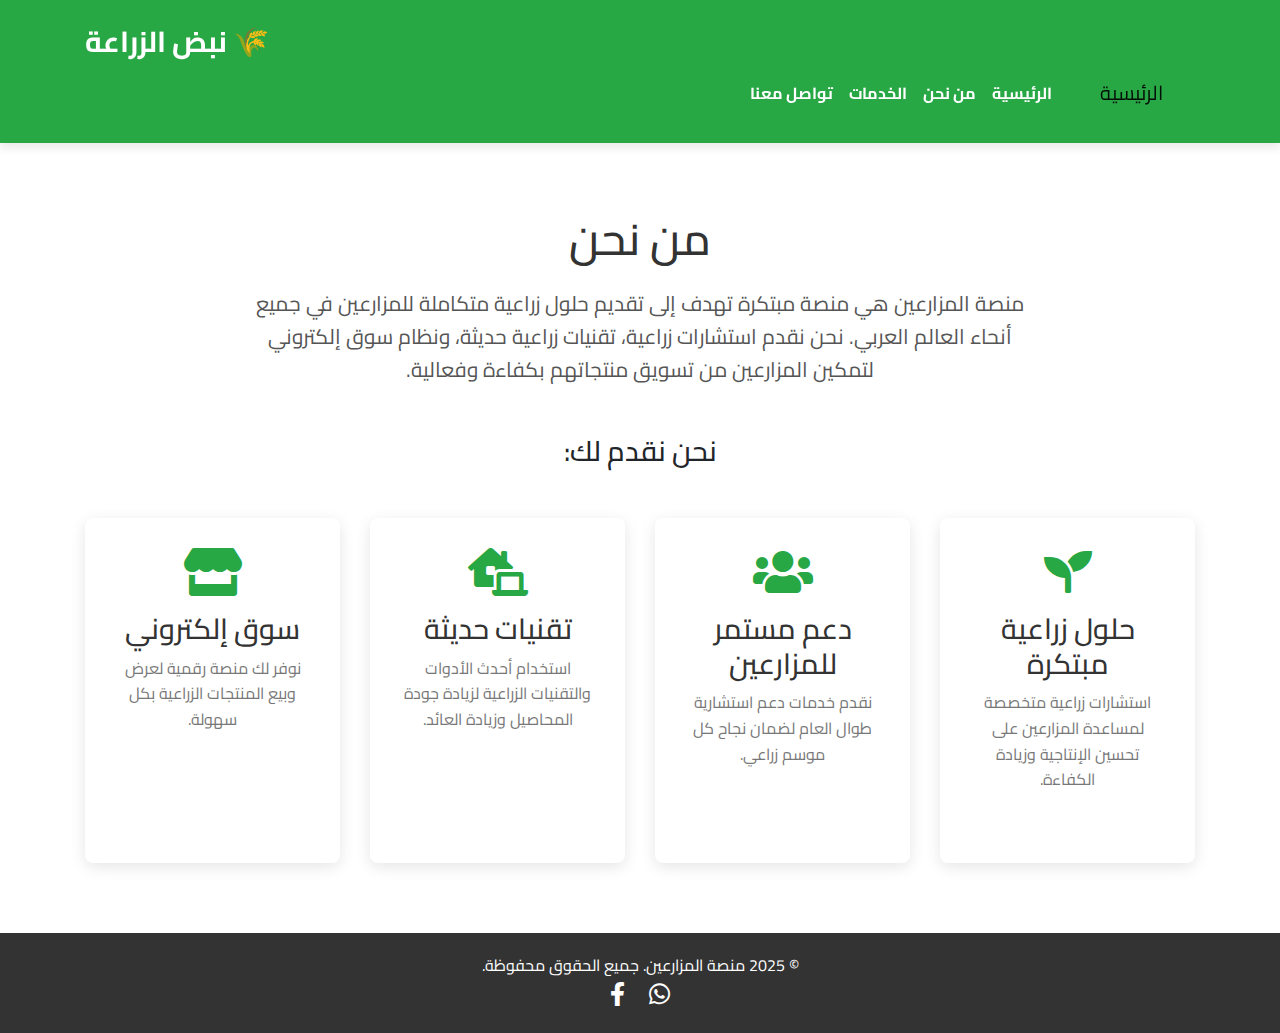
<file: about-1.html>
<!DOCTYPE html>
<html lang="ar" dir="rtl">
<head>
    <meta charset="UTF-8">
    <!-- عشان الصفحة تعمل على كل الأجهزة -->
    <meta name="viewport" content="width=device-width, initial-scale=1.0">
    <title>من نحن | منصة المزارعين</title>
    <!-- خط عربي حلو اسمه "Cairo" -->
    <link href="https://fonts.googleapis.com/css2?family=Cairo:wght@400;700&display=swap" rel="stylesheet">
    <!-- استخدمنا bootstrap عشان التصميم يكون سهل ومرتب -->
    <link href="https://stackpath.bootstrapcdn.com/bootstrap/4.5.2/css/bootstrap.min.css" rel="stylesheet">
    <!-- أيقونات font-awesome عشان نضيف شكل حلو للأيقونات -->
    <link href="https://cdnjs.cloudflare.com/ajax/libs/font-awesome/5.15.3/css/all.min.css" rel="stylesheet">
    <style>
        /* ستايل عام للصفحة */
        body {
            font-family: 'Cairo', sans-serif;
            background-color: #f4f4f4;
            margin: 0;
            padding: 0;
        }

        /* الهيدر بتاع الصفحة */
        .header {
            background-color: #28a745;
            padding: 20px 0;
            color: white;
            box-shadow: 0 4px 10px rgba(0, 0, 0, 0.1);
        }

        /* روابط القائمة الرئيسية */
        .navbar-nav .nav-link {
            color: white !important;
            font-weight: bold;
            padding: 10px 15px;
        }

        /* لما يقف الفأرة على الرابط يغير لونه */
        .navbar-nav .nav-link:hover {
            color: #ffc107 !important;
        }

        /* الشعار بتاع الموقع */
        .logo {
            font-size: 1.8rem;
            font-weight: bold;
        }

        /* قسم "من نحن" */
        .about {
            padding: 70px 0;
            background-color: #ffffff;
            text-align: center;
            box-shadow: 0 4px 10px rgba(0, 0, 0, 0.1);
        }

        /* عنوان القسم */
        .about h2 {
            font-size: 2.8rem;
            color: #333;
            margin-bottom: 20px;
        }

        /* الفقرة اللي فيها شرح عن المنصة */
        .about p {
            font-size: 1.3rem;
            color: #555;
            line-height: 1.6;
            max-width: 800px;
            margin: 0 auto 40px;
        }

        /* قسم الملخص اللي فيه النقاط المهمة */
        .key-items {
            display: grid;
            grid-template-columns: repeat(auto-fit, minmax(250px, 1fr));
            gap: 30px;
            margin-top: 50px;
        }

        /* كل نقطة في الملخص */
        .key-items .item {
            background-color: #fff;
            padding: 30px;
            border-radius: 8px;
            box-shadow: 0 4px 15px rgba(0, 0, 0, 0.1);
            text-align: center;
            transition: transform 0.3s ease, box-shadow 0.3s ease;
        }

        /* لما يقف الفأرة على النقطة */
        .key-items .item:hover {
            transform: translateY(-10px);
            box-shadow: 0 6px 20px rgba(0, 0, 0, 0.15);
        }

        /* الأيقونات اللي داخل النقاط */
        .key-items .item i {
            font-size: 3rem;
            color: #28a745;
            margin-bottom: 15px;
        }

        /* عناوين النقاط */
        .key-items .item h4 {
            font-size: 1.8rem;
            color: #333;
            margin-bottom: 10px;
        }

        /* النصوص اللي تحت العناوين */
        .key-items .item p {
            font-size: 1rem;
            color: #777;
        }

        /* الفوتر بتاع الصفحة */
        .footer {
            background-color: #333;
            color: white;
            padding: 20px 0;
            text-align: center;
        }

        /* النص اللي في الفوتر */
        .footer p {
            margin: 0;
        }
        
        /* الأيقونات الاجتماعية في الفوتر */
        .footer .social-icons a {
            color: white;
            margin: 0 10px;
            font-size: 1.5rem;
            transition: color 0.3s;
        }

        /* لما يقف الفأرة على أيقونة الفيسبوك */
        .footer .social-icons a[href*="facebook.com"]:hover {
            color: #0026e1;
        }
        /* لما يقف الفأرة على أيقونة واتساب */
        .footer .social-icons a:hover {
            color: #20c100;
        }


        /* تحسينات للشاشات الصغيرة */
        @media (max-width: 768px) {
            /* تصغير حجم العنوان لو الشاشة صغيرة */
            .about h2 {
                font-size: 2rem;
            }

            /* جعل النقاط تكون واحدة تحت الأخرى لو الشاشة صغيرة */
            .key-items {
                grid-template-columns: 1fr;
            }

            /* تصغير المسافة الداخلية للنقاط لو الشاشة صغيرة */
            .key-items .item {
                padding: 20px;
            }
        }

    </style>
</head>
<body>

    <!-- الهيدر -->
    <header class="header sticky-top">
        <div class="container">
            <div class="logo">🌾 نبض الزراعة</div>
            <nav class="navbar navbar-expand-lg navbar-light">
                <a class="navbar-brand" href="index.html">الرئيسية</a>
                <button class="navbar-toggler" type="button" data-toggle="collapse" data-target="#navbarNav" aria-controls="navbarNav" aria-expanded="false" aria-label="Toggle navigation">
                    <span class="navbar-toggler-icon"></span>
                </button>
                <div class="collapse navbar-collapse" id="navbarNav">
                    <ul class="navbar-nav ml-auto">
                        <li class="nav-item">
                            <a class="nav-link" href="index.html">الرئيسية</a>
                        </li>
                        <li class="nav-item active">
                            <a class="nav-link" href="about-1.html">من نحن</a>
                        </li>
                        <li class="nav-item">
                            <a class="nav-link" href="services (1).html">الخدمات</a>
                        </li>
                        <li class="nav-item">
                            <a class="nav-link" href="Contact (1).html">تواصل معنا</a>
                        </li>
                    </ul>
                </div>
            </nav>
        </div>
    </header>

    <!-- قسم من نحن -->
    <section class="about">
        <div class="container">
            <h2>من نحن</h2>
            <p>منصة المزارعين هي منصة مبتكرة تهدف إلى تقديم حلول زراعية متكاملة للمزارعين في جميع أنحاء العالم العربي. نحن نقدم استشارات زراعية، تقنيات زراعية حديثة، ونظام سوق إلكتروني لتمكين المزارعين من تسويق منتجاتهم بكفاءة وفعالية.</p>

            <h3 class="mt-5">نحن نقدم لك:</h3>
            <div class="key-items">
                <div class="item">
                    <i class="fas fa-seedling"></i>
                    <h4>حلول زراعية مبتكرة</h4>
                    <p>استشارات زراعية متخصصة لمساعدة المزارعين على تحسين الإنتاجية وزيادة الكفاءة.</p>
                </div>
                <div class="item">
                    <i class="fas fa-users"></i>
                    <h4>دعم مستمر للمزارعين</h4>
                    <p>نقدم خدمات دعم استشارية طوال العام لضمان نجاح كل موسم زراعي.</p>
                </div>
                <div class="item">
                    <i class="fas fa-laptop-house"></i>
                    <h4>تقنيات حديثة</h4>
                    <p>استخدام أحدث الأدوات والتقنيات الزراعية لزيادة جودة المحاصيل وزيادة العائد.</p>
                </div>
                <div class="item">
                    <i class="fas fa-store"></i>
                    <h4>سوق إلكتروني</h4>
                    <p>نوفر لك منصة رقمية لعرض وبيع المنتجات الزراعية بكل سهولة.</p>
                </div>
            </div>
        </div>
    </section>

    <!-- الفوتر -->
    <footer class="footer">
        <div class="container">
            <p>© 2025 منصة المزارعين. جميع الحقوق محفوظة.</p>
            <div class="social-icons">
                <a href="https://wa.me/+201276351643" title="واتساب"><i class="fab fa-whatsapp"></i></a>
                <a href="https://www.facebook.com/amin.ebrahim.31508/" title="فيسبوك"><i class="fab fa-facebook-f"></i></a>
            </div>
        </div>
    </footer>

    <!-- إضافة جافا سكربت -->
    <script src="https://code.jquery.com/jquery-3.6.0.min.js"></script>
    <script src="https://stackpath.bootstrapcdn.com/bootstrap/4.5.2/js/bootstrap.bundle.min.js"></script>

</body>
</html>
</file>
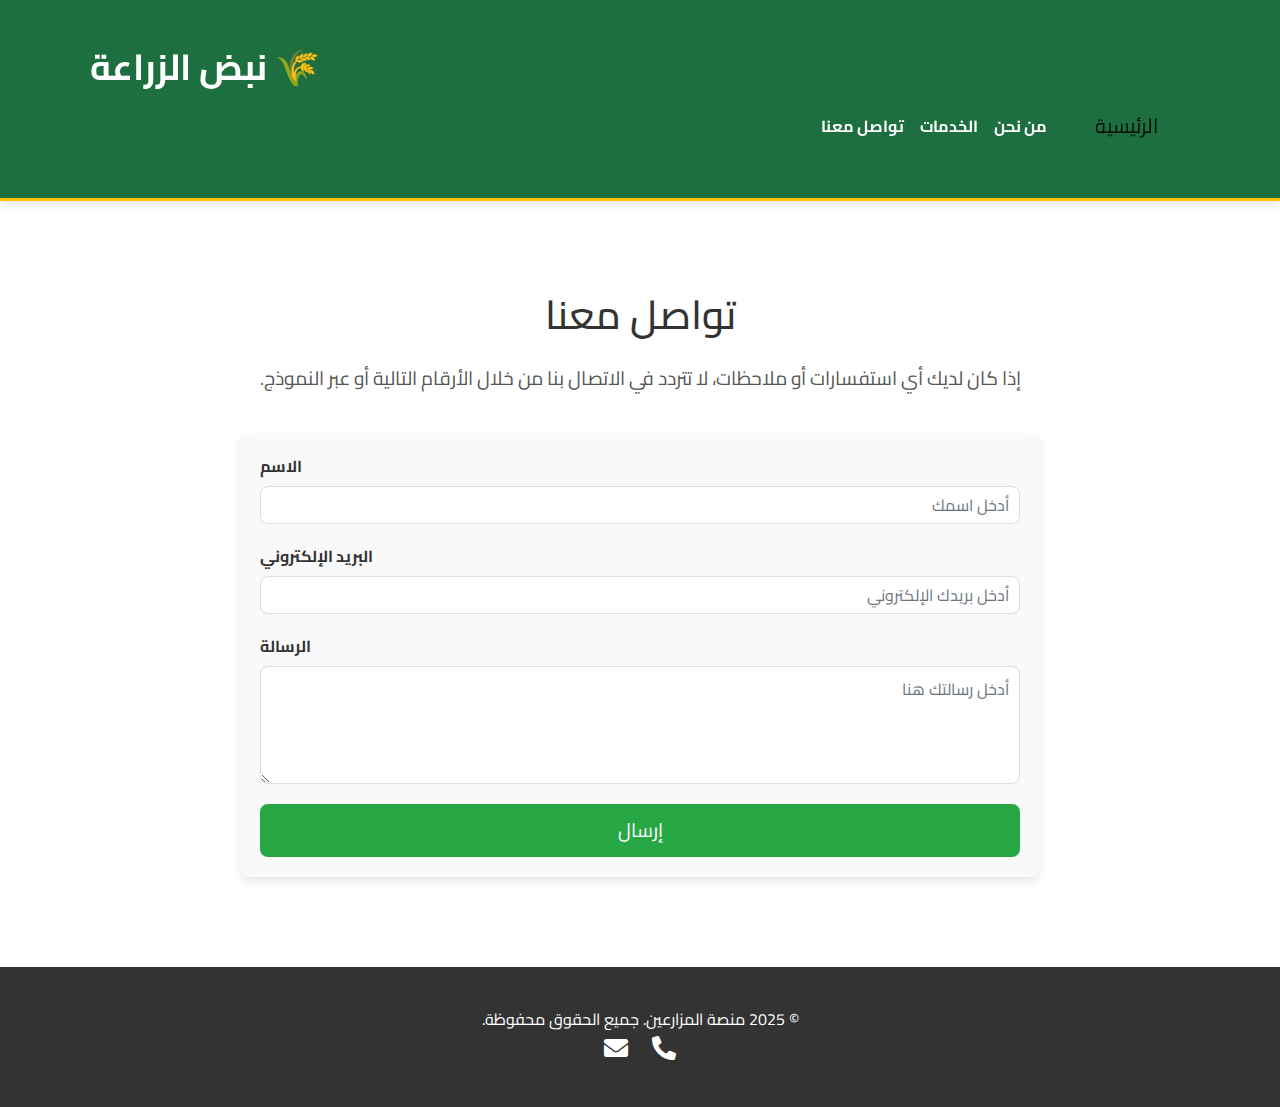
<file: Contact (1).html>
<!DOCTYPE html>
<html lang="ar" dir="rtl">
<head>
    <meta charset="UTF-8">
    <meta name="viewport" content="width=device-width, initial-scale=1.0">
    <title>تواصل معنا | منصة المزارعين</title>
    <link href="https://fonts.googleapis.com/css2?family=Cairo:wght@400;700&display=swap" rel="stylesheet">
    <link href="https://stackpath.bootstrapcdn.com/bootstrap/4.5.2/css/bootstrap.min.css" rel="stylesheet">
    <link href="https://cdnjs.cloudflare.com/ajax/libs/font-awesome/5.15.3/css/all.min.css" rel="stylesheet">
    <style>
        /* تنسيق عام */
        body {
            font-family: 'Cairo', sans-serif;
            background-color: #f9f9f9;
            margin: 0;
            padding: 0;
        }

        /* الهيدر */
        .header {
            background-color: #28a745;
            padding: 20px 0;
            color: white;
            box-shadow: 0 4px 10px rgba(0, 0, 0, 0.1);
        }

        .navbar-nav .nav-link {
            color: white !important;
            font-weight: bold;
            padding: 10px 15px;
        }

        .navbar-nav .nav-link:hover {
            color: #ffc107 !important;
        }

        .logo {
            font-size: 1.8rem;
            font-weight: bold;
        }

        /* قسم التواصل */
        .contact {
            padding: 70px 0;
            background-color: #ffffff;
            box-shadow: 0 4px 10px rgba(0, 0, 0, 0.1);
        }

        .contact h2 {
            font-size: 2.5rem;
            color: #333;
            margin-bottom: 20px;
        }

        .contact p {
            font-size: 1.2rem;
            color: #555;
            line-height: 1.6;
            margin-bottom: 40px;
        }

        .contact form {
            max-width: 800px;
            margin: 0 auto;
            padding: 20px;
            background-color: #f9f9f9;
            border-radius: 8px;
            box-shadow: 0 4px 10px rgba(0, 0, 0, 0.1);
        }

        .contact .form-group label {
            font-weight: bold;
            color: #333;
        }

        .contact .form-control {
            border-radius: 8px;
            border: 1px solid #ddd;
            padding: 10px;
            font-size: 1rem;
            margin-bottom: 20px;
        }

        .contact button {
            width: 100%;
            padding: 12px;
            background-color: #28a745;
            color: white;
            font-size: 1.2rem;
            border: none;
            border-radius: 8px;
            cursor: pointer;
        }

        .contact button:hover {
            background-color: #218838;
        }

        /* الفوتر */
        .footer {
            background-color: #333;
            color: white;
            padding: 20px 0;
            text-align: center;
        }

        .footer p {
            margin: 0;
        }

        .footer .social-icons a {
            color: white;
            margin: 0 10px;
            font-size: 1.5rem;
            transition: color 0.3s;
        }

        .footer .social-icons a:hover {
            color: #ffc107;
        }

        /* تحسينات للتوافق مع الشاشات الصغيرة */
        @media (max-width: 768px) {
            .contact h2 {
                font-size: 2rem;
            }

            .contact p {
                font-size: 1rem;
            }

            .contact form {
                padding: 15px;
            }
        }
    </style>
</head>
<body>

    <!-- الهيدر -->
    <!DOCTYPE html>
    <html lang="ar" dir="rtl">
    <head>
        <meta charset="UTF-8">
        <meta name="viewport" content="width=device-width, initial-scale=1.0">
        <title>دليل الأسعار | منصة المزارعين</title>
        <link href="https://fonts.googleapis.com/css2?family=Cairo:wght@400;700&display=swap" rel="stylesheet">
        <link href="https://stackpath.bootstrapcdn.com/bootstrap/4.5.2/css/bootstrap.min.css" rel="stylesheet">
        <link href="https://cdnjs.cloudflare.com/ajax/libs/font-awesome/5.15.3/css/all.min.css" rel="stylesheet">
        <style>
            /* تنسيق عام */
            body {
                font-family: 'Cairo', sans-serif;
                background-color: #f4f4f9;
                margin: 0;
                padding: 0;
            }
    
            /* الهيدر */
            .header {
                background-color: #1d6f3f; /* أخضر داكن */
                padding: 20px 0;
                color: white;
                box-shadow: 0 4px 10px rgba(0, 0, 0, 0.1);
                border-bottom: 3px solid #ffc107; /* خط أصفر عند الهيدر */
            }
    
            /* الشعار */
            .logo {
                font-size: 36px;
                font-weight: bold;
                letter-spacing: 2px;
            }
    
            /* شريط التنقل */
            .navbar-nav .nav-link {
                color: white !important;
                font-weight: bold;
                padding: 12px 20px;
            }
    
            .navbar-nav .nav-link:hover {
                color: #ffc107 !important;
                background-color: rgba(255, 193, 7, 0.2);
                border-radius: 5px;
            }
    
            /* التنقل المتجاوب */
            @media (max-width: 767px) {
                .navbar-nav {
                    text-align: center;
                }
            }
    
            /* تحسين التباعد في الأقسام */
            .container {
                padding: 20px;
            }
        </style>
    </head>
    <body>
    
        <!-- الهيدر -->
        <header class="header sticky-top">
            <div class="container">
                <!-- الشعار -->
                <div class="logo">🌾 نبض الزراعة</div>
                <!-- شريط التنقل -->
                <nav class="navbar navbar-expand-lg navbar-light">
                    <a class="navbar-brand" href="index.html">الرئيسية</a>
                    <button class="navbar-toggler" type="button" data-toggle="collapse" data-target="#navbarNav" aria-controls="navbarNav" aria-expanded="false" aria-label="Toggle navigation">
                        <span class="navbar-toggler-icon"></span>
                    </button>
                    <div class="collapse navbar-collapse" id="navbarNav">
                        <ul class="navbar-nav ml-auto">
                            <li class="nav-item">
                                <a class="nav-link" href="about-1.html">من نحن</a>
                            </li>
                            <li class="nav-item">
                                <a class="nav-link" href="services (1).html">الخدمات</a>
                            </li>
                            <li class="nav-item">
                                <a class="nav-link" href="Contact (1).html">تواصل معنا</a>
                            </li>
                        </ul>
                    </div>
                </nav>
            </div>
        </header>
    
        <!-- إضافة جافا سكريبت لتفعيل زر التبديل -->
        <script src="https://code.jquery.com/jquery-3.6.0.min.js"></script>
        <script src="https://stackpath.bootstrapcdn.com/bootstrap/4.5.2/js/bootstrap.bundle.min.js"></script>
    
    </body>
    </html>
    
    </header>

    <!-- قسم التواصل -->
    <section class="contact">
        <div class="container">
            <h2 class="text-center mb-4">تواصل معنا</h2>
            <p class="text-center">إذا كان لديك أي استفسارات أو ملاحظات، لا تتردد في الاتصال بنا من خلال الأرقام التالية أو عبر النموذج.</p>
            
            <!-- نموذج التواصل -->
            <form>
                <div class="form-group">
                    <label for="name">الاسم</label>
                    <input type="text" class="form-control" id="name" placeholder="أدخل اسمك">
                </div>
                <div class="form-group">
                    <label for="email">البريد الإلكتروني</label>
                    <input type="email" class="form-control" id="email" placeholder="أدخل بريدك الإلكتروني">
                </div>
                <div class="form-group">
                    <label for="message">الرسالة</label>
                    <textarea class="form-control" id="message" rows="4" placeholder="أدخل رسالتك هنا"></textarea>
                </div>
                <button type="submit" class="btn btn-success">إرسال</button>
            </form>
        </div>
    </section>

    <!-- الفوتر -->
    <footer class="footer">
        <div class="container">
            <p>© 2025 منصة المزارعين. جميع الحقوق محفوظة.</p>
            <div class="social-icons">
                <a href="tel:+1234567890" title="اتصال هاتفي"><i class="fas fa-phone-alt"></i></a>
                <a href="mailto:info@farmersplatform.com" title="البريد الإلكتروني"><i class="fas fa-envelope"></i></a>
            </div>
        </div>
    </footer>

    <!-- إضافة جافا سكربت -->
    <script src="https://code.jquery.com/jquery-3.6.0.min.js"></script>
    <script src="https://stackpath.bootstrapcdn.com/bootstrap/4.5.2/js/bootstrap.bundle.min.js"></script>

</body>
</html>
</file>
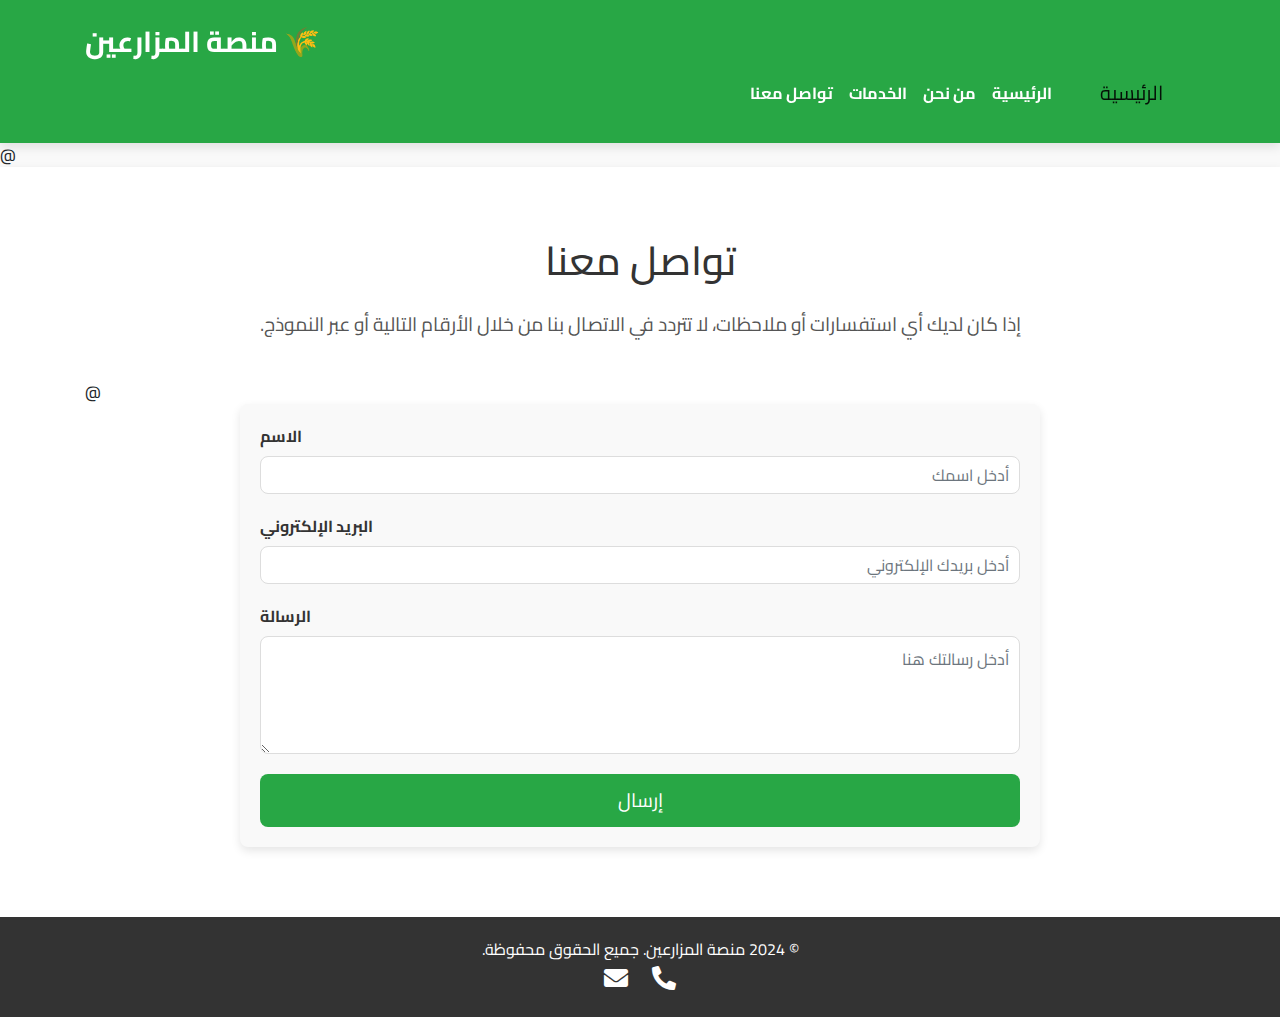
<file: Contact.html>
<!DOCTYPE html>
<html lang="ar" dir="rtl">
<head>
    <meta charset="UTF-8">
    <meta name="viewport" content="width=device-width, initial-scale=1.0">
    <title>تواصل معنا | منصة المزارعين</title>
    <link href="https://fonts.googleapis.com/css2?family=Cairo:wght@400;700&display=swap" rel="stylesheet">
    <link href="https://stackpath.bootstrapcdn.com/bootstrap/4.5.2/css/bootstrap.min.css" rel="stylesheet">
    <link href="https://cdnjs.cloudflare.com/ajax/libs/font-awesome/5.15.3/css/all.min.css" rel="stylesheet">
    <style>
       
        body {
            font-family: 'Cairo', sans-serif;
            background-color: #f9f9f9;
            margin: 0;
            padding: 0;
        }

       
        .header {
            background-color: #28a745;
            padding: 20px 0;
            color: white;
            box-shadow: 0 4px 10px rgba(0, 0, 0, 0.1);
        }

        .navbar-nav .nav-link {
            color: white !important;
            font-weight: bold;
            padding: 10px 15px;
        }

        .navbar-nav .nav-link:hover {
            color: #ffc107 !important;
        }

        .logo {
            font-size: 1.8rem;
            font-weight: bold;
        }

       
        .contact {
            padding: 70px 0;
            background-color: #ffffff;
            box-shadow: 0 4px 10px rgba(0, 0, 0, 0.1);
        }

        .contact h2 {
            font-size: 2.5rem;
            color: #333;
            margin-bottom: 20px;
        }

        .contact p {
            font-size: 1.2rem;
            color: #555;
            line-height: 1.6;
            margin-bottom: 40px;
        }

        .contact form {
            max-width: 800px;
            margin: 0 auto;
            padding: 20px;
            background-color: #f9f9f9;
            border-radius: 8px;
            box-shadow: 0 4px 10px rgba(0, 0, 0, 0.1);
        }

        .contact .form-group label {
            font-weight: bold;
            color: #333;
        }

        .contact .form-control {
            border-radius: 8px;
            border: 1px solid #ddd;
            padding: 10px;
            font-size: 1rem;
            margin-bottom: 20px;
        }

        .contact button {
            width: 100%;
            padding: 12px;
            background-color: #28a745;
            color: white;
            font-size: 1.2rem;
            border: none;
            border-radius: 8px;
            cursor: pointer;
        }

        .contact button:hover {
            background-color: #218838;
        }

      
        .footer {
            background-color: #333;
            color: white;
            padding: 20px 0;
            text-align: center;
        }

        .footer p {
            margin: 0;
        }

        .footer .social-icons a {
            color: white;
            margin: 0 10px;
            font-size: 1.5rem;
            transition: color 0.3s;
        }

        .footer .social-icons a:hover {
            color: #ffc107;
        }

        
        @media (max-width: 768px) {
            .contact h2 {
                font-size: 2rem;
            }

            .contact p {
                font-size: 1rem;
            }

            .contact form {
                padding: 15px;
            }
        }
    </style>
</head>
<body>

    <!-- الهيدر -->
    <header class="header sticky-top">
        <div class="container">
            <div class="logo">🌾 منصة المزارعين</div>
            <nav class="navbar navbar-expand-lg navbar-light">
                <a class="navbar-brand" href="index.html">الرئيسية</a>
                <button class="navbar-toggler" type="button" data-toggle="collapse" data-target="#navbarNav" aria-controls="navbarNav" aria-expanded="false" aria-label="Toggle navigation">
                    <span class="navbar-toggler-icon"></span>
                </button>
                <div class="collapse navbar-collapse" id="navbarNav">
                    <ul class="navbar-nav ml-auto">
                        <li class="nav-item">
                            <a class="nav-link" href="index.html">الرئيسية</a>
                        </li>
                        <li class="nav-item">
                            <a class="nav-link" href="about.html">من نحن</a>
                        </li>
                        <li class="nav-item">
                            <a class="nav-link" href="services.html">الخدمات</a>
                        </li>
                        <li class="nav-item active">
                            <a class="nav-link" href="contact.html">تواصل معنا</a>
                        </li>
                    </ul>
                </div>
            </nav>
        </div>
    </header>

   @
    <section class="contact">
        <div class="container">
            <h2 class="text-center mb-4">تواصل معنا</h2>
            <p class="text-center">إذا كان لديك أي استفسارات أو ملاحظات، لا تتردد في الاتصال بنا من خلال الأرقام التالية أو عبر النموذج.</p>
            
           @
            <form>
                <div class="form-group">
                    <label for="name">الاسم</label>
                    <input type="text" class="form-control" id="name" placeholder="أدخل اسمك">
                </div>
                <div class="form-group">
                    <label for="email">البريد الإلكتروني</label>
                    <input type="email" class="form-control" id="email" placeholder="أدخل بريدك الإلكتروني">
                </div>
                <div class="form-group">
                    <label for="message">الرسالة</label>
                    <textarea class="form-control" id="message" rows="4" placeholder="أدخل رسالتك هنا"></textarea>
                </div>
                <button type="submit" class="btn btn-success">إرسال</button>
            </form>
        </div>
    </section>

    <!-- الفوتر -->
    <footer class="footer">
        <div class="container">
            <p>© 2024 منصة المزارعين. جميع الحقوق محفوظة.</p>
            <div class="social-icons">
                <a href="tel:+1234567890" title="اتصال هاتفي"><i class="fas fa-phone-alt"></i></a>
                <a href="mailto:info@farmersplatform.com" title="البريد الإلكتروني"><i class="fas fa-envelope"></i></a>
            </div>
        </div>
    </footer>

    <!-- إضافة جافا سكربت -->
    <script src="https://code.jquery.com/jquery-3.6.0.min.js"></script>
    <script src="https://stackpath.bootstrapcdn.com/bootstrap/4.5.2/js/bootstrap.bundle.min.js"></script>

</body>
</html>
</file>
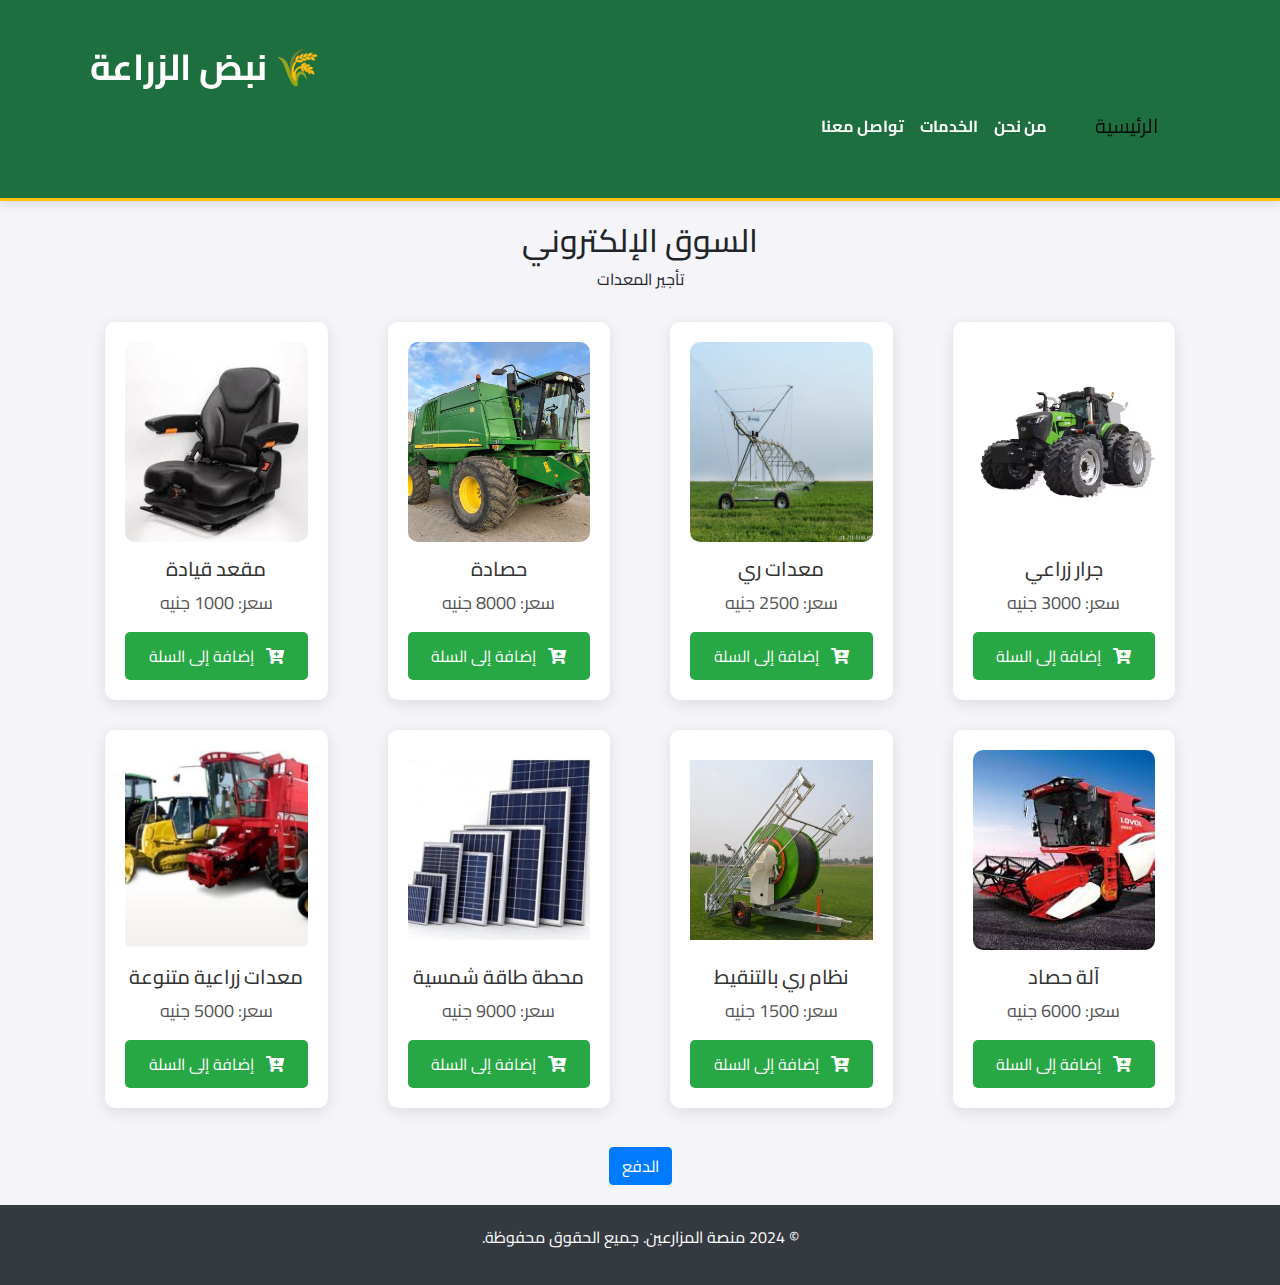
<file: equipment-rental (1).html>
<!DOCTYPE html>
<html lang="ar" dir="rtl">
<head>
    <meta charset="UTF-8">
    <meta name="viewport" content="width=device-width, initial-scale=1.0">
    <title>تأجير المعدات | منصة المزارعين</title>
    <link href="https://fonts.googleapis.com/css2?family=Cairo:wght@400;700&display=swap" rel="stylesheet">
    <link href="https://stackpath.bootstrapcdn.com/bootstrap/4.5.2/css/bootstrap.min.css" rel="stylesheet">
    <link href="https://cdnjs.cloudflare.com/ajax/libs/font-awesome/5.15.3/css/all.min.css" rel="stylesheet">
    <style> 
        body {
            font-family: 'Cairo', sans-serif;
            background-color: #f9f9f9;
            margin: 0;
            padding: 0;
        }
        .header {
            background-color: #28a745;
            padding: 20px 0;
            color: white;
            box-shadow: 0 4px 10px rgba(0, 0, 0, 0.1);
        }
        .logo {
            font-size: 30px;
            font-weight: bold;
        }
        .product-card {
            background-color: #fff;
            margin: 15px;
            padding: 20px;
            border-radius: 10px;
            box-shadow: 0 4px 15px rgba(0, 0, 0, 0.1);
            transition: transform 0.3s ease-in-out;
        }
        .product-card:hover {
            transform: translateY(-10px);
        }
        .product-card img {
            width: 100%;
            height: 200px;
            object-fit: cover;
            border-radius: 10px;
        }
        .product-card h5 {
            margin-top: 15px;
            font-size: 20px;
            color: #333;
        }
        .product-card p {
            font-size: 18px;
            color: #555;
        }
        .btn-buy {
            background-color: #28a745;
            color: white;
            border: none;
            padding: 12px;
            width: 100%;
            cursor: pointer;
            font-size: 16px;
            border-radius: 5px;
            transition: background-color 0.3s;
        }
        .btn-buy:hover {
            background-color: #218838;
        }
        .footer {
            background-color: #343a40;
            color: white;
            padding: 20px 0;
            text-align: center;
        }
        .product-card .btn-buy i {
            margin-left: 8px;
        }
    </style>
</head>
<body>

    <!-- شريط التنقل (Navbar) -->
    <!DOCTYPE html>
    <html lang="ar" dir="rtl">
    <head>
        <meta charset="UTF-8">
        <meta name="viewport" content="width=device-width, initial-scale=1.0">
        <title>دليل الأسعار | منصة المزارعين</title>
        <link href="https://fonts.googleapis.com/css2?family=Cairo:wght@400;700&display=swap" rel="stylesheet">
        <link href="https://stackpath.bootstrapcdn.com/bootstrap/4.5.2/css/bootstrap.min.css" rel="stylesheet">
        <link href="https://cdnjs.cloudflare.com/ajax/libs/font-awesome/5.15.3/css/all.min.css" rel="stylesheet">
        <style>
            /* تنسيق عام */
            body {
                font-family: 'Cairo', sans-serif;
                background-color: #f4f4f9;
                margin: 0;
                padding: 0;
            }
    
            /* الهيدر */
            .header {
                background-color: #1d6f3f; /* أخضر داكن */
                padding: 20px 0;
                color: white;
                box-shadow: 0 4px 10px rgba(0, 0, 0, 0.1);
                border-bottom: 3px solid #ffc107; /* خط أصفر عند الهيدر */
            }
    
            /* الشعار */
            .logo {
                font-size: 36px;
                font-weight: bold;
                letter-spacing: 2px;
            }
    
            /* شريط التنقل */
            .navbar-nav .nav-link {
                color: white !important;
                font-weight: bold;
                padding: 12px 20px;
            }
    
            .navbar-nav .nav-link:hover {
                color: #ffc107 !important;
                background-color: rgba(255, 193, 7, 0.2);
                border-radius: 5px;
            }
    
            /* التنقل المتجاوب */
            @media (max-width: 767px) {
                .navbar-nav {
                    text-align: center;
                }
            }
    
            /* تحسين التباعد في الأقسام */
            .container {
                padding: 20px;
            }
        </style>
    </head>
    <body>
    
        <!-- الهيدر -->
        <header class="header sticky-top">
            <div class="container">
                <!-- الشعار -->
                <div class="logo">🌾 نبض الزراعة</div>
                <!-- شريط التنقل -->
                <nav class="navbar navbar-expand-lg navbar-light">
                    <a class="navbar-brand" href="index.html">الرئيسية</a>
                    <button class="navbar-toggler" type="button" data-toggle="collapse" data-target="#navbarNav" aria-controls="navbarNav" aria-expanded="false" aria-label="Toggle navigation">
                        <span class="navbar-toggler-icon"></span>
                    </button>
                    <div class="collapse navbar-collapse" id="navbarNav">
                        <ul class="navbar-nav ml-auto">
                            <li class="nav-item">
                                <a class="nav-link" href="about-1.html">من نحن</a>
                            </li>
                            <li class="nav-item">
                                <a class="nav-link" href="services (1).html">الخدمات</a>
                            </li>
                            <li class="nav-item">
                                <a class="nav-link" href="Contact (1).html">تواصل معنا</a>
                            </li>
                        </ul>
                    </div>
                </nav>
            </div>
        </header>
    
        <!-- إضافة جافا سكريبت لتفعيل زر التبديل -->
        <script src="https://code.jquery.com/jquery-3.6.0.min.js"></script>
        <script src="https://stackpath.bootstrapcdn.com/bootstrap/4.5.2/js/bootstrap.bundle.min.js"></script>
    
    </body>
    </html>
    
    
    <!-- محتوى السوق -->
    <section class="container text-center">
        <h2>السوق الإلكتروني</h2> تأجير المعدات</p>

        <!-- عرض المنتجات -->
        <div class="row">
            <!-- منتج 1 (جرار) -->
            <div class="col-md-3">
                <div class="product-card">
                    <img src="Ha8d80ab59b91484cb8a759cd9dc800638.jpg_720x720q50.avif" alt="جرار">
                    <h5>جرار زراعي</h5>
                    <p>سعر: 3000 جنيه</p>
                    <button class="btn-buy" onclick="addToCart('جرار زراعي', 3000)"><i class="fas fa-cart-plus"></i> إضافة إلى السلة</button>
                </div>
            </div>

            <!-- منتج 2 (معدات ري) -->
            <div class="col-md-3">
                <div class="product-card">
                    <img src="896c3187d91f4a7bb849818d13.jpg@watermark=2&text=YXIuaHQtYmF1ZXIuY29t&t=75&color=I0ZGRkZGRg==&s=20&size=33&p=9_95Q.webp" alt="معدات ري">
                    <h5>معدات ري</h5>
                    <p>سعر: 2500 جنيه</p>
                    <button class="btn-buy" onclick="addToCart('معدات ري', 2500)"><i class="fas fa-cart-plus"></i> إضافة إلى السلة</button>
                </div>
            </div>

            <!-- منتج 3 (حصادة) -->
            <div class="col-md-3">
                <div class="product-card">
                    <img src="حصد.jpg" alt="حصادة">
                    <h5>حصادة</h5>
                    <p>سعر: 8000 جنيه</p>
                    <button class="btn-buy" onclick="addToCart('حصادة', 8000)"><i class="fas fa-cart-plus"></i> إضافة إلى السلة</button>
                </div>
            </div>

            <!-- منتج 4 (مقعد قيادة) -->
            <div class="col-md-3">
                <div class="product-card">
                    <img src=".jpg" alt="مقعد قيادة">
                    <h5>مقعد قيادة</h5>
                    <p>سعر: 1000 جنيه</p>
                    <button class="btn-buy" onclick="addToCart('مقعد قيادة', 1000)"><i class="fas fa-cart-plus"></i> إضافة إلى السلة</button>
                </div>
            </div>

            <!-- منتج 5 (آلة حصاد) -->
            <div class="col-md-3">
                <div class="product-card">
                    <img src="images.jpg" alt="االة حصاد  ">
                    <h5>آلة حصاد</h5>
                    <p>سعر: 6000 جنيه</p>
                    <button class="btn-buy" onclick="addToCart('آلة حصاد', 6000)"><i class="fas fa-cart-plus"></i> إضافة إلى السلة</button>
                </div>
            </div>

            <!-- منتج 6 (نظام ري بالتنقيط) -->
            <div class="col-md-3">
                <div class="product-card">
                    <img src="e5d0e02537579c0ed4d4bab210.jpg@4e_360w_360h.src_95Q.webp" alt="نظام ري بالتنقيط">
                    <h5>نظام ري بالتنقيط</h5>
                    <p>سعر: 1500 جنيه</p>
                    <button class="btn-buy" onclick="addToCart('نظام ري بالتنقيط', 1500)"><i class="fas fa-cart-plus"></i> إضافة إلى السلة</button>
                </div>
            </div>

            <!-- منتج 7 (محطة طاقة شمسية) -->
            <div class="col-md-3">
                <div class="product-card">
                    <img src="250-watt-24v-pv-solar-panels053dea39-10ed-4259-8ba0-c33e2f714c8b.webp" alt="محطة طاقة شمسية">
                    <h5>محطة طاقة شمسية</h5>
                    <p>سعر: 9000 جنيه</p>
                    <button class="btn-buy" onclick="addToCart('محطة طاقة شمسية', 9000)"><i class="fas fa-cart-plus"></i> إضافة إلى السلة</button>
                </div>
            </div>

            <!-- منتج 8 (معدات زراعية متنوعة) -->
            <div class="col-md-3">
                <div class="product-card">
                    <img src="1715680382410.jpg" alt="معدات زراعية">
                    <h5>معدات زراعية متنوعة</h5>
                    <p>سعر: 5000 جنيه</p>
                    <button class="btn-buy" onclick="addToCart('معدات زراعية متنوعة', 5000)"><i class="fas fa-cart-plus"></i> إضافة إلى السلة</button>
                </div>
            </div>
        </div>

        <!-- زر شراء السلة -->
        <div class="mt-4">
            <button class="btn btn-primary" onclick="showPaymentMethods()">الدفع</button>
        </div>
    </section>

    <!-- نافذة طرق الدفع (Modal) -->
    <div class="modal fade" id="paymentMethodsModal" tabindex="-1" aria-labelledby="paymentMethodsModalLabel" aria-hidden="true">
        <div class="modal-dialog">
            <div class="modal-content">
                <div class="modal-header">
                    <h5 class="modal-title" id="paymentMethodsModalLabel">اختار طريقة الدفع</h5>
                    <button type="button" class="close" data-dismiss="modal" aria-label="Close">
                        <span aria-hidden="true">&times;</span>
                    </button>
                </div>
                <div class="modal-body">
                    <button class="btn btn-success w-100" onclick="selectPaymentMethod('بطاقة ائتمانية')">بطاقة ائتمانية</button>
                    <button class="btn btn-warning w-100 mt-2" onclick="selectPaymentMethod('دفع عند الاستلام')">دفع عند الاستلام</button>
                    <button class="btn btn-info w-100 mt-2" onclick="selectPaymentMethod('باي بال')">باي بال</button>
                </div>
            </div>
        </div>
    </div>

    <!-- الفوتر -->
    <footer class="footer">
        <p>© 2024 منصة المزارعين. جميع الحقوق محفوظة.</p>
    </footer>

    <!-- جافا سكريبت -->
    <script src="https://code.jquery.com/jquery-3.6.0.min.js"></script>
    <script src="https://stackpath.bootstrapcdn.com/bootstrap/4.5.2/js/bootstrap.bundle.min.js"></script>
    <script>
        let cart = [];

        // إضافة منتج إلى السلة
        function addToCart(productName, price) {
            cart.push({ name: productName, price: price, quantity: 1 });
            alert('تم إضافة ' + productName + ' إلى السلة');
        }

        // عرض طرق الدفع
        function showPaymentMethods() {
            if (cart.length === 0) {
                alert("السلة فارغة! يجب إضافة منتجات أولاً.");
                return;
            }
            // فتح نافذة طرق الدفع
            $('#paymentMethodsModal').modal('show');
        }

        // اختيار طريقة الدفع
        function selectPaymentMethod(method) {
            // حفظ طريقة الدفع في LocalStorage
            localStorage.setItem('paymentMethod', method);

            // حفظ معلومات السلة في LocalStorage
            localStorage.setItem('cart', JSON.stringify(cart));

            // الانتقال إلى صفحة الدفع
            window.location.href = 'payment.html';
        }
    </script>

</body>
</html>
</file>
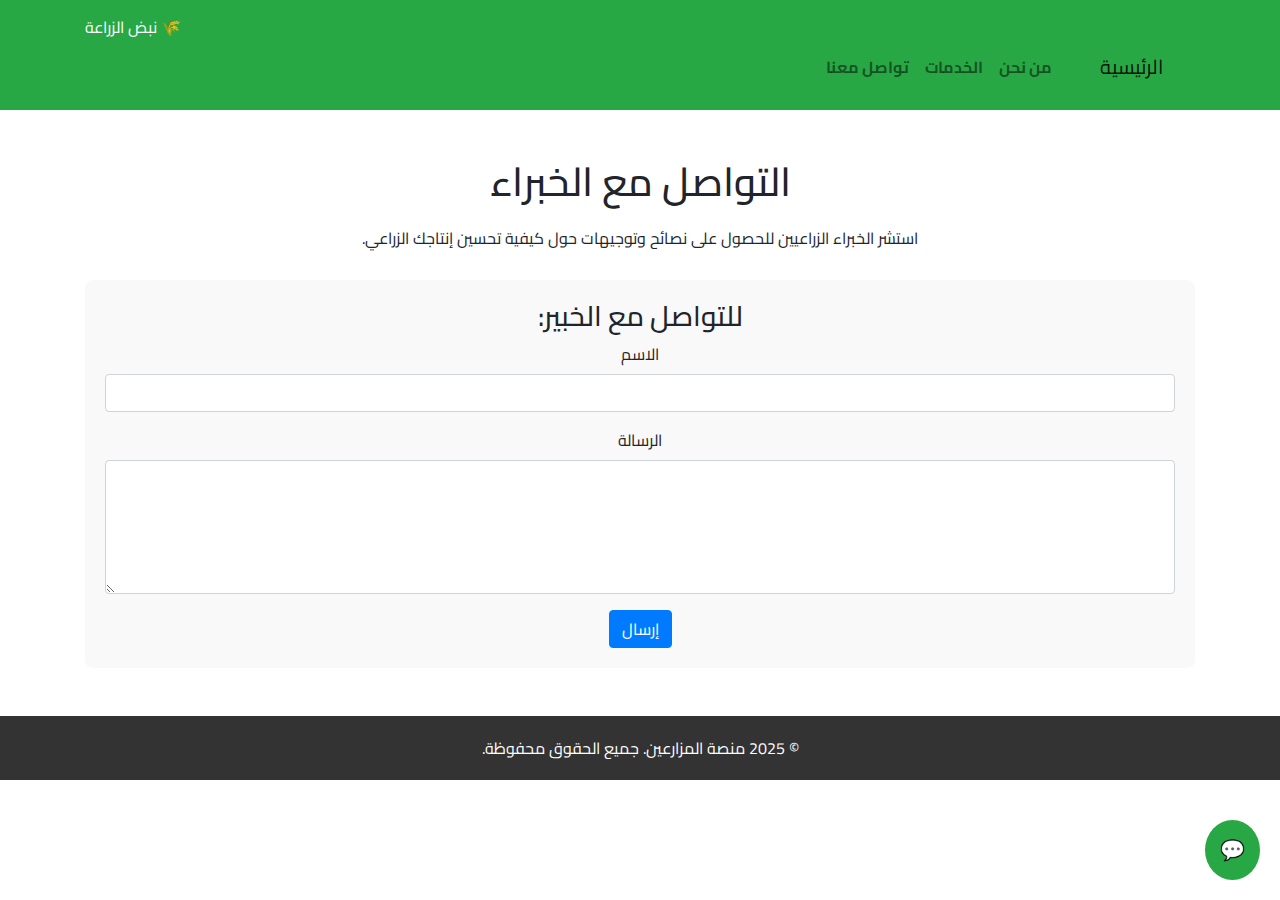
<file: expert-consultation (1).html>
<!DOCTYPE html>
<html lang="ar" dir="rtl">
<head>
    <meta charset="UTF-8">
    <meta name="viewport" content="width=device-width, initial-scale=1.0">
    <title>التواصل مع الخبراء | منصة المزارعين</title>
    <link href="https://fonts.googleapis.com/css2?family=Cairo:wght@400;700&display=swap" rel="stylesheet">
    <link href="https://stackpath.bootstrapcdn.com/bootstrap/4.5.2/css/bootstrap.min.css" rel="stylesheet">
    <link href="https://cdnjs.cloudflare.com/ajax/libs/font-awesome/5.15.3/css/all.min.css" rel="stylesheet">
    <style>
        body {
            font-family: 'Cairo', sans-serif;
        }
        .header {
            background-color: #28a745;
            padding: 15px 0;
            color: white;
        }
        .navbar-nav .nav-link {
            color: white;
            font-weight: bold;
        }
        .navbar-nav .nav-link:hover {
            color: #ffc107;
        }
        .service-detail h2 {
            font-size: 2.5rem;
            margin-bottom: 20px;
        }
        .consultation-form {
            margin-top: 30px;
            background-color: #f9f9f9;
            padding: 20px;
            border-radius: 8px;
        }
        .footer {
            background-color: #333;
            color: white;
            padding: 20px 0;
        }
        .footer p {
            margin: 0;
        }
        .chatbox-container {
            position: fixed;
            bottom: 20px;
            right: 20px;
            width: 350px;
            height: 450px;
            background-color: #fff;
            border: 1px solid #ddd;
            border-radius: 10px;
            display: none;
            flex-direction: column;
            justify-content: space-between;
            box-shadow: 0 4px 8px rgba(0, 0, 0, 0.1);
            z-index: 1000;
        }
        .chatbox-header {
            background-color: #28a745;
            color: white;
            padding: 10px;
            text-align: center;
            border-radius: 10px 10px 0 0;
        }
        .chatbox-body {
            padding: 15px;
            flex-grow: 1;
            overflow-y: auto;
            height: 300px;
        }
        .chatbox-footer {
            padding: 10px;
            display: flex;
            gap: 10px;
        }
        .chatbox-footer input {
            flex: 1;
            padding: 10px;
            border-radius: 5px;
            border: 1px solid #ddd;
        }
        .chatbox-footer button {
            padding: 10px;
            background-color: #28a745;
            border: none;
            color: white;
            cursor: pointer;
            border-radius: 5px;
        }
        #mic {
            background-color: #ffc107;
            color: white;
            border: none;
            cursor: pointer;
            border-radius: 5px;
        }
        /* أنماط الشات بوكس الذكي */
        .message {
            margin-bottom: 10px;
            padding: 10px 15px;
            border-radius: 15px;
            max-width: 80%;
            word-wrap: break-word;
            animation: fadeIn 0.3s ease-out;
        }
        .message.user {
            background-color: #dcf8c6;
            margin-left: auto;
            margin-right: 10px;
            border-bottom-right-radius: 5px;
        }
        .message.bot {
            background-color: #e9ecef;
            margin-right: auto;
            margin-left: 10px;
            border-bottom-left-radius: 5px;
        }
        @keyframes fadeIn {
            from { opacity: 0; transform: translateY(10px); }
            to { opacity: 1; transform: translateY(0); }
        }
        .typing-indicator {
            display: inline-block;
            padding: 10px 15px;
        }
        .typing-dot {
            display: inline-block;
            width: 8px;
            height: 8px;
            border-radius: 50%;
            background-color: #888;
            margin: 0 2px;
            animation: typingAnimation 1.4s infinite ease-in-out;
        }
        .typing-dot:nth-child(1) {
            animation-delay: 0s;
        }
        .typing-dot:nth-child(2) {
            animation-delay: 0.2s;
        }
        .typing-dot:nth-child(3) {
            animation-delay: 0.4s;
        }
        @keyframes typingAnimation {
            0%, 60%, 100% { transform: translateY(0); }
            30% { transform: translateY(-5px); }
        }
    </style>
</head>
<body>

    <!-- الهيدر -->
    <header class="header sticky-top">
        <div class="container">
            <div class="logo">🌾 نبض الزراعة</div>
            <nav class="navbar navbar-expand-lg navbar-light">
                <a class="navbar-brand" href="index.html">الرئيسية</a>
                <button class="navbar-toggler" type="button" data-toggle="collapse" data-target="#navbarNav" aria-controls="navbarNav" aria-expanded="false" aria-label="Toggle navigation">
                    <span class="navbar-toggler-icon"></span>
                </button>
                <div class="collapse navbar-collapse" id="navbarNav">
                    <ul class="navbar-nav ml-auto">
                        <li class="nav-item">
                            <a class="nav-link" href="about-1.html">من نحن</a>
                        </li>
                        <li class="nav-item">
                            <a class="nav-link" href="services (1).html">الخدمات</a>
                        </li>
                        <li class="nav-item">
                            <a class="nav-link" href="Contact (1).html">تواصل معنا</a>
                        </li>
                    </ul>
                </div>
            </nav>
        </div>
    </header>

    <!-- محتوى الخدمة -->
    <section class="service-detail py-5">
        <div class="container text-center">
            <h2>التواصل مع الخبراء</h2>
            <p>استشر الخبراء الزراعيين للحصول على نصائح وتوجيهات حول كيفية تحسين إنتاجك الزراعي.</p>
            <div class="consultation-form">
                <h3>للتواصل مع الخبير:</h3>
                <form action="submit_form.php" method="POST">
                    <div class="form-group">
                        <label for="name">الاسم</label>
                        <input type="text" class="form-control" id="name" name="name" required>
                    </div>
                    <div class="form-group">
                        <label for="message">الرسالة</label>
                        <textarea class="form-control" id="message" name="message" rows="5" required></textarea>
                    </div>
                    <button type="submit" class="btn btn-primary">إرسال</button>
                </form>
            </div>
        </div>
    </section>

    <!-- الفوتر -->
    <footer class="footer">
        <div class="container text-center">
            <p>© 2025 منصة المزارعين. جميع الحقوق محفوظة.</p>
        </div>
    </footer>

    <!-- شات بوكس ذكي -->
    <div id="chatbox" class="chatbox-container">
        <div class="chatbox-header">مساعد الزراعة الذكي</div>
        <div id="chat-body" class="chatbox-body"></div>
        <div class="chatbox-footer">
            <input type="text" id="user-input" placeholder="اكتب سؤالك هنا..." />
            <button onclick="startRecognition()" id="mic">🎤</button>
            <button onclick="sendMessage()">إرسال</button>
        </div>
    </div>

    <button id="chat-toggle">💬</button>

    <script src="https://code.jquery.com/jquery-3.6.0.min.js"></script>
    <script src="https://stackpath.bootstrapcdn.com/bootstrap/4.5.2/js/bootstrap.bundle.min.js"></script>

    <script>
        // نظام الذكاء الاصطناعي للشات بوكس
        class SmartChatbot {
            constructor() {
                this.responses = {
                    'مرحبا': 'مرحباً بك! كيف يمكنني مساعدتك في شؤون الزراعة اليوم؟ 🌱',
                    'اهلا': 'أهلاً وسهلاً! كيف حالك؟',
                    'سلام': 'وعليكم السلام ورحمة الله وبركاته',
                    'شكرا': 'العفو! دائماً بخدمتك.',
                    'متشكر': 'الشكر لله! تفضل أي استفسار زراعي آخر؟',
                    'وقت': this.getCurrentTime,
                    'الساعة': this.getCurrentTime,
                    'امك حلوه': 'أمك أحلى وأجمل! ❤️',
                    'أمك جميلة': 'كل الأمهات جميلات! 🌹',
                    'اسمك': 'أنا مساعدك الزراعي الذكي!',
                    'مين انت': 'أنا خبير زراعي افتراضي، هنا لمساعدتك في أي استفسار عن الزراعة!',
                    'زراعة': 'يمكنك سؤالي عن أنواع المحاصيل، مواعيد الزراعة، طرق الري، أو أي استفسار زراعي آخر',
                    'محاصيل': 'هناك العديد من المحاصيل مثل القمح، الأرز، الذرة، الخضروات والفواكه. عن أي محصول تريد الاستفسار؟',
                    'ري': 'أنظمة الري تشمل الري بالتنقيط، الري بالرش، والري السطحي. أي نظام تريد معرفة المزيد عنه؟'
                };
                this.loadCustomResponses();
            }
            
            getCurrentTime() {
                const now = new Date();
                return `الساعة الآن هي: ${now.toLocaleTimeString('ar-EG')}`;
            }
            
            saveCustomResponses() {
                const customResponses = {};
                for (const [key, value] of Object.entries(this.responses)) {
                    if (![
                        'مرحبا', 'اهلا', 'سلام', 'شكرا', 'متشكر', 
                        'وقت', 'الساعة', 'امك حلوه', 'أمك جميلة', 
                        'اسمك', 'مين انت', 'زراعة', 'محاصيل', 'ري'
                    ].includes(key)) {
                        customResponses[key] = value;
                    }
                }
                localStorage.setItem('customResponses', JSON.stringify(customResponses));
            }
            
            loadCustomResponses() {
                const savedResponses = localStorage.getItem('customResponses');
                if (savedResponses) {
                    const customResponses = JSON.parse(savedResponses);
                    for (const [key, value] of Object.entries(customResponses)) {
                        this.responses[key] = value;
                    }
                }
            }
            
            learn(question, answer) {
                this.responses[question.toLowerCase()] = answer;
                this.saveCustomResponses();
            }
            
            getResponse(message) {
                const lowerMsg = message.toLowerCase();
                
                // معالجة أمر التعلم
                if (lowerMsg.startsWith('تعلم-')) {
                    const parts = message.split('-').map(p => p.trim());
                    if (parts.length >= 3) {
                        const question = parts[1];
                        const answer = parts.slice(2).join('-');
                        this.learn(question, answer);
                        return `تم تعليمي بنجاح! الآن عندما تقول "${question}" سأرد بـ "${answer}"`;
                    }
                    return 'استخدم الصيغة: تعلم-السؤال-الجواب';
                }
                
                // البحث عن رد مطابق
                for (const [question, response] of Object.entries(this.responses)) {
                    if (lowerMsg.includes(question.toLowerCase())) {
                        return typeof response === 'function' ? response() : response;
                    }
                }
                
                // إذا لم يتعرف على الرسالة
                return 'لم أفهم سؤالك الزراعي. يمكنك تعليمي بالصيغة: تعلم-السؤال-الجواب';
            }
        }

        const chatbot = new SmartChatbot();
        
        // عرض/إخفاء الشات بوكس
        $(document).ready(function() {
            $('#chat-toggle').css({
                position: 'fixed',
                bottom: '20px',
                right: '20px',
                background: '#28a745',
                border: 'none',
                padding: '15px',
                borderRadius: '50%',
                color: 'white',
                fontSize: '20px',
                cursor: 'pointer',
                zIndex: '1001'
            }).click(function() {
                $('#chatbox').toggle();
            });
            
            // رسالة ترحيبية
            setTimeout(() => {
                addBotMessage("مرحباً! أنا المساعد الزراعي الذكي. يمكنك سؤالي عن أي موضوع زراعي أو تعليمي ردود جديدة باستخدام: تعلم-السؤال-الجواب");
            }, 800);
        });

        // التعرف على الصوت
        var recognition;
        function startRecognition() {
            if (!('webkitSpeechRecognition' in window)) {
                addBotMessage('عذراً، ميزة التعرف على الصوت غير مدعومة في متصفحك');
                return;
            }
            
            recognition = new webkitSpeechRecognition();
            recognition.lang = 'ar-SA';
            recognition.interimResults = false;

            recognition.onresult = function(event) {
                const transcript = event.results[0][0].transcript;
                $('#user-input').val(transcript);
                sendMessage();
            };

            recognition.onerror = function(event) {
                addBotMessage('حدث خطأ في التعرف على الصوت: ' + event.error);
            };

            recognition.start();
            addBotMessage('أنا أستمع لك الآن...');
        }

        // إرسال رسالة
        function sendMessage() {
            const userMessage = $('#user-input').val().trim();
            if (userMessage) {
                addUserMessage(userMessage);
                $('#user-input').val('');
                
                // عرض مؤشر الكتابة
                showTypingIndicator();
                
                setTimeout(() => {
                    hideTypingIndicator();
                    const response = chatbot.getResponse(userMessage);
                    addBotMessage(response);
                }, 800 + Math.random() * 1000);
            }
        }

        // إضافة رسالة المستخدم
        function addUserMessage(text) {
            $('#chat-body').append(`<div class="message user">${text}</div>`);
            scrollChatToBottom();
        }

        // إضافة رسالة البوت
        function addBotMessage(text) {
            $('#chat-body').append(`<div class="message bot">${text}</div>`);
            scrollChatToBottom();
        }

        // التمرير للأسفل
        function scrollChatToBottom() {
            const chatBody = $('#chat-body')[0];
            chatBody.scrollTop = chatBody.scrollHeight;
        }

        // مؤشر الكتابة
        function showTypingIndicator() {
            $('#chat-body').append(`
                <div id="typing-indicator" class="message bot">
                    <div class="typing-indicator">
                        <span class="typing-dot"></span>
                        <span class="typing-dot"></span>
                        <span class="typing-dot"></span>
                    </div>
                </div>
            `);
            scrollChatToBottom();
        }

        function hideTypingIndicator() {
            $('#typing-indicator').remove();
        }

        // إرسال بالضغط على Enter
        $('#user-input').keypress(function(e) {
            if (e.which === 13) {
                sendMessage();
            }
        });
    </script>
</body>
</html>
</file>
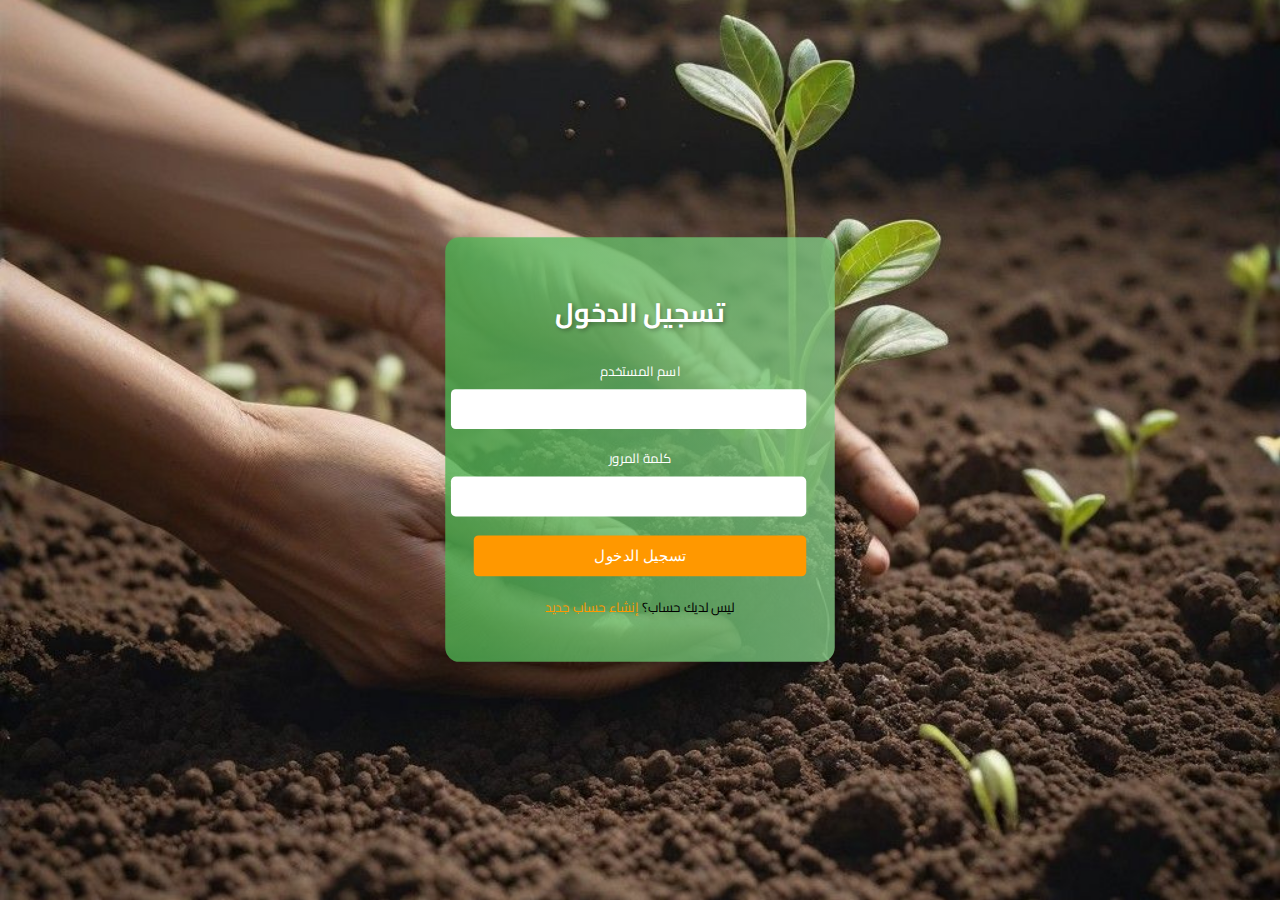
<file: login.html>
<!DOCTYPE html>
<html lang="ar" dir="rtl">
<head>
    <meta charset="UTF-8">
    <meta name="viewport" content="width=device-width, initial-scale=1.0">
    <title>تسجيل الدخول | منصة المزارعين</title>
    <link href="https://fonts.googleapis.com/css2?family=Cairo:wght@400;700&display=swap" rel="stylesheet">
    <style>
        body {
            margin: 0;
            padding: 0;
            height: 100vh; /* تعيين ارتفاع الصفحة لتغطية الشاشة بالكامل */
            background: url('pic.jpg') no-repeat center center fixed; /* استبدل 'pic.jpg' برابط الصورة */
            background-size: cover; /* جعل الصورة تغطي الصفحة بالكامل */
            font-family: 'Cairo', sans-serif;

            /* استخدام Flexbox لتوسيط المحتوى */
            display: flex;
            justify-content: center; /* محاذاة أفقيًا */
            align-items: center; /* محاذاة عموديًا */
            text-align: center; /* محاذاة النص في المنتصف */
        }

        .login-container {
            background: linear-gradient(to right, rgba(76, 175, 80, 0.8), rgba(129, 199, 132, 0.8));
            padding: 30px;
            border-radius: 15px;
            width: 350px;
            box-shadow: 0 10px 30px rgba(0, 0, 0, 0.1);
            transform: scale(0.95);
            animation: scaleUp 0.5s forwards;
            transition: background-color 0.3s ease;
        }
        .login-container h2 {
            margin-bottom: 20px;
            color: #fff;
            font-size: 28px;
            text-shadow: 2px 2px 5px rgba(0, 0, 0, 0.3); /* إضافة ظل للنص لتحسين وضوحه */
        }
        .form-group {
            margin-bottom: 15px;
        }
        .form-group label {
            color: #fff;
            font-size: 14px;
        }
        .form-group input {
            width: 100%;
            padding: 12px;
            border-radius: 5px;
            border: none;
            font-size: 16px;
            margin-top: 5px;
        }
        .form-group input[type="text"],
        .form-group input[type="password"] {
            background: #fff;
            color: #333;
        }
        .form-group input[type="submit"] {
            background: #ff9800;
            color: white;
            cursor: pointer;
            font-size: 16px;
            transition: background 0.3s ease;
        }
        .form-group input[type="submit"]:hover {
            background: #ff5722;
        }
        .text-center {
            margin-top: 20px;
            font-size: 14px;
        }
        .text-center a {
            color: #ff9800;
            text-decoration: none;
        }
        .text-center a:hover {
            text-decoration: underline;
        }

        @keyframes scaleUp {
            from {
                transform: scale(0.8);
                opacity: 0;
            }
            to {
                transform: scale(1);
                opacity: 1;
            }
        }
    </style>
</head>
<body>

    <div class="login-container" id="loginContainer">
        <h2>تسجيل الدخول</h2>
        <form id="loginForm">
            <div class="form-group">
                <label for="username">اسم المستخدم</label>
                <input type="text" id="username" name="username" required>
            </div>
            <div class="form-group">
                <label for="password">كلمة المرور</label>
                <input type="password" id="password" name="password" required>
            </div>
            <div class="form-group">
                <input type="submit" value="تسجيل الدخول">
            </div>
        </form>
        <div class="text-center">
            <p>ليس لديك حساب؟ <a href="register.html">إنشاء حساب جديد</a></p>
        </div>
    </div>

    <script>
        // عند تقديم النموذج
        document.getElementById('loginForm').addEventListener('submit', function(e) {
            e.preventDefault();  // منع إرسال النموذج

            // الحصول على البيانات من النموذج
            const username = document.getElementById('username').value;
            const password = document.getElementById('password').value;

            // التحقق من وجود البيانات في localStorage
            const storedUsername = localStorage.getItem(username);

            if (storedUsername && storedUsername === password) {
                alert('تم تسجيل الدخول بنجاح!');
                window.location.href = "index.html";  // توجيه إلى صفحة الترحيب
            } else {
                alert('اسم المستخدم أو كلمة المرور غير صحيحة.');
            }
        });

        // تغيير لون خلفية الحاوية عند مرور الماوس
        const loginContainer = document.getElementById('loginContainer');
        
        loginContainer.addEventListener('mouseover', function() {
            loginContainer.style.backgroundColor = 'rgba(76, 175, 80, 0.7)';  // أخضر فاتح عند المرور
        });
        
        loginContainer.addEventListener('mouseout', function() {
            loginContainer.style.backgroundColor = '';  // إعادة اللون الأصلي
        });
    </script>

</body>
</html>
</file>
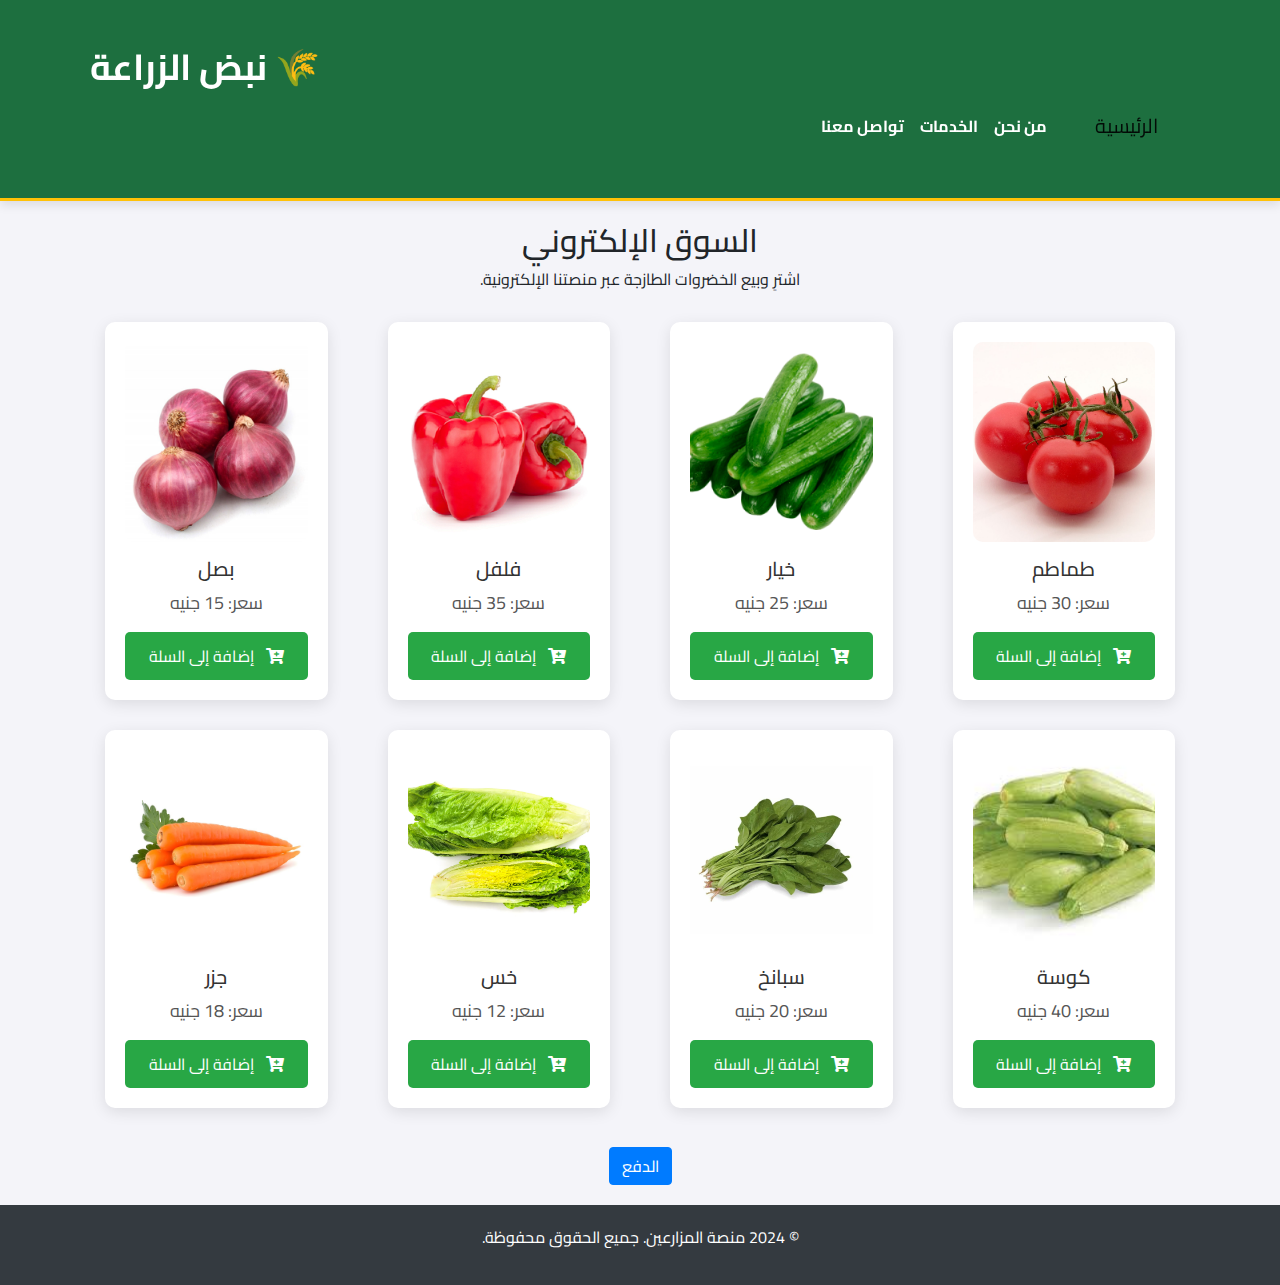
<file: online-market (1).html>
<!DOCTYPE html>
<html lang="ar" dir="rtl">
<head>
    <meta charset="UTF-8">
    <meta name="viewport" content="width=device-width, initial-scale=1.0">
    <title>السوق الإلكتروني | منصة المزارعين</title>
    <link href="https://fonts.googleapis.com/css2?family=Cairo:wght@400;700&display=swap" rel="stylesheet">
    <link href="https://stackpath.bootstrapcdn.com/bootstrap/4.5.2/css/bootstrap.min.css" rel="stylesheet">
    <link href="https://cdnjs.cloudflare.com/ajax/libs/font-awesome/5.15.3/css/all.min.css" rel="stylesheet">
    <style>
        body {
            font-family: 'Cairo', sans-serif;
            background-color: #f9f9f9;
            margin: 0;
            padding: 0;
        }
        .header {
            background-color: #28a745;
            padding: 20px 0;
            color: white;
            box-shadow: 0 4px 10px rgba(0, 0, 0, 0.1);
        }
        .logo {
            font-size: 30px;
            font-weight: bold;
        }
        .product-card {
            background-color: #fff;
            margin: 15px;
            padding: 20px;
            border-radius: 10px;
            box-shadow: 0 4px 15px rgba(0, 0, 0, 0.1);
            transition: transform 0.3s ease-in-out;
        }
        .product-card:hover {
            transform: translateY(-10px);
        }
        .product-card img {
            width: 100%;
            height: 200px;
            object-fit: cover;
            border-radius: 10px;
        }
        .product-card h5 {
            margin-top: 15px;
            font-size: 20px;
            color: #333;
        }
        .product-card p {
            font-size: 18px;
            color: #555;
        }
        .btn-buy {
            background-color: #28a745;
            color: white;
            border: none;
            padding: 12px;
            width: 100%;
            cursor: pointer;
            font-size: 16px;
            border-radius: 5px;
            transition: background-color 0.3s;
        }
        .btn-buy:hover {
            background-color: #218838;
        }
        .footer {
            background-color: #343a40;
            color: white;
            padding: 20px 0;
            text-align: center;
        }
        .product-card .btn-buy i {
            margin-left: 8px;
        }
    </style>
</head>
<body>

    <!-- شريط التنقل (Navbar) -->
    
    <!DOCTYPE html>
    <html lang="ar" dir="rtl">
    <head>
        <meta charset="UTF-8">
        <meta name="viewport" content="width=device-width, initial-scale=1.0">
        <title>دليل الأسعار | منصة المزارعين</title>
        <link href="https://fonts.googleapis.com/css2?family=Cairo:wght@400;700&display=swap" rel="stylesheet">
        <link href="https://stackpath.bootstrapcdn.com/bootstrap/4.5.2/css/bootstrap.min.css" rel="stylesheet">
        <link href="https://cdnjs.cloudflare.com/ajax/libs/font-awesome/5.15.3/css/all.min.css" rel="stylesheet">
        <style>
            /* تنسيق عام */
            body {
                font-family: 'Cairo', sans-serif;
                background-color: #f4f4f9;
                margin: 0;
                padding: 0;
            }
    
            /* الهيدر */
            .header {
                background-color: #1d6f3f; /* أخضر داكن */
                padding: 20px 0;
                color: white;
                box-shadow: 0 4px 10px rgba(0, 0, 0, 0.1);
                border-bottom: 3px solid #ffc107; /* خط أصفر عند الهيدر */
            }
    
            /* الشعار */
            .logo {
                font-size: 36px;
                font-weight: bold;
                letter-spacing: 2px;
            }
    
            /* شريط التنقل */
            .navbar-nav .nav-link {
                color: white !important;
                font-weight: bold;
                padding: 12px 20px;
            }
    
            .navbar-nav .nav-link:hover {
                color: #ffc107 !important;
                background-color: rgba(255, 193, 7, 0.2);
                border-radius: 5px;
            }
    
            /* التنقل المتجاوب */
            @media (max-width: 767px) {
                .navbar-nav {
                    text-align: center;
                }
            }
    
            /* تحسين التباعد في الأقسام */
            .container {
                padding: 20px;
            }
        </style>
    </head>
    <body>
    
        <!-- الهيدر -->
        <!DOCTYPE html>
        <html lang="ar" dir="rtl">
        <head>
            <meta charset="UTF-8">
            <meta name="viewport" content="width=device-width, initial-scale=1.0">
            <title>دليل الأسعار | منصة المزارعين</title>
            <link href="https://fonts.googleapis.com/css2?family=Cairo:wght@400;700&display=swap" rel="stylesheet">
            <link href="https://stackpath.bootstrapcdn.com/bootstrap/4.5.2/css/bootstrap.min.css" rel="stylesheet">
            <link href="https://cdnjs.cloudflare.com/ajax/libs/font-awesome/5.15.3/css/all.min.css" rel="stylesheet">
            <style>
                /* تنسيق عام */
                body {
                    font-family: 'Cairo', sans-serif;
                    background-color: #f4f4f9;
                    margin: 0;
                    padding: 0;
                }
        
                /* الهيدر */
                .header {
                    background-color: #1d6f3f; /* أخضر داكن */
                    padding: 20px 0;
                    color: white;
                    box-shadow: 0 4px 10px rgba(0, 0, 0, 0.1);
                    border-bottom: 3px solid #ffc107; /* خط أصفر عند الهيدر */
                }
        
                /* الشعار */
                .logo {
                    font-size: 36px;
                    font-weight: bold;
                    letter-spacing: 2px;
                }
        
                /* شريط التنقل */
                .navbar-nav .nav-link {
                    color: white !important;
                    font-weight: bold;
                    padding: 12px 20px;
                }
        
                .navbar-nav .nav-link:hover {
                    color: #ffc107 !important;
                    background-color: rgba(255, 193, 7, 0.2);
                    border-radius: 5px;
                }
        
                /* التنقل المتجاوب */
                @media (max-width: 767px) {
                    .navbar-nav {
                        text-align: center;
                    }
                }
        
                /* تحسين التباعد في الأقسام */
                .container {
                    padding: 20px;
                }
            </style>
        </head>
        <body>
        
            <!-- الهيدر -->
            <header class="header sticky-top">
                <div class="container">
                    <!-- الشعار -->
                    <div class="logo">🌾 نبض الزراعة</div>
                    <!-- شريط التنقل -->
                    <nav class="navbar navbar-expand-lg navbar-light">
                        <a class="navbar-brand" href="index.html">الرئيسية</a>
                        <button class="navbar-toggler" type="button" data-toggle="collapse" data-target="#navbarNav" aria-controls="navbarNav" aria-expanded="false" aria-label="Toggle navigation">
                            <span class="navbar-toggler-icon"></span>
                        </button>
                        <div class="collapse navbar-collapse" id="navbarNav">
                            <ul class="navbar-nav ml-auto">
                                <li class="nav-item">
                                    <a class="nav-link" href="about-1.html">من نحن</a>
                                </li>
                                <li class="nav-item">
                                    <a class="nav-link" href="services (1).html">الخدمات</a>
                                </li>
                                <li class="nav-item">
                                    <a class="nav-link" href="Contact (1).html">تواصل معنا</a>
                                </li>
                            </ul>
                        </div>
                    </nav>
                </div>
            </header>
        
            <!-- إضافة جافا سكريبت لتفعيل زر التبديل -->
            <script src="https://code.jquery.com/jquery-3.6.0.min.js"></script>
            <script src="https://stackpath.bootstrapcdn.com/bootstrap/4.5.2/js/bootstrap.bundle.min.js"></script>
        
        </body>
        </html>
        
    
    <!-- محتوى السوق -->
    <section class="container text-center">
        <h2>السوق الإلكتروني</h2>
        <p>اشترِ وبيع الخضروات الطازجة عبر منصتنا الإلكترونية.</p>

        <!-- عرض المنتجات -->
        <div class="row">
            <!-- منتج 1 (طماطم) -->
            <div class="col-md-3">
                <div class="product-card">
                    <img src="Tomato_je.jpg" alt="طماطم">
                    <h5>طماطم</h5>
                    <p>سعر: 30 جنيه</p>
                    <button class="btn-buy" onclick="addToCart('طماطم', 30)"><i class="fas fa-cart-plus"></i> إضافة إلى السلة</button>
                </div>
            </div>

            <!-- منتج 2 (خيار) -->
            <div class="col-md-3">
                <div class="product-card">
                    <img src="Cucumber-500x500.png" alt="خيار">
                    <h5>خيار</h5>
                    <p>سعر: 25 جنيه</p>
                    <button class="btn-buy" onclick="addToCart('خيار', 25)"><i class="fas fa-cart-plus"></i> إضافة إلى السلة</button>
                </div>
            </div>

            <!-- منتج 3 (فلفل) -->
            <div class="col-md-3">
                <div class="product-card">
                    <img src="paprika-750x335.png" alt="فلفل">
                    <h5>فلفل</h5>
                    <p>سعر: 35 جنيه</p>
                    <button class="btn-buy" onclick="addToCart('فلفل', 35)"><i class="fas fa-cart-plus"></i> إضافة إلى السلة</button>
                </div>
            </div>

            <!-- منتج 4 (بصل) -->
            <div class="col-md-3">
                <div class="product-card">
                    <img src="بصل احمر.jpg" alt="بصل">
                    <h5>بصل</h5>
                    <p>سعر: 15 جنيه</p>
                    <button class="btn-buy" onclick="addToCart('بصل', 15)"><i class="fas fa-cart-plus"></i> إضافة إلى السلة</button>
                </div>
            </div>

            <!-- منتج 5 (كوسة) -->
            <div class="col-md-3">
                <div class="product-card">
                    <img src="كوسة بلدي.jpg" alt="كوسة">
                    <h5>كوسة</h5>
                    <p>سعر: 40 جنيه</p>
                    <button class="btn-buy" onclick="addToCart('كوسة', 40)"><i class="fas fa-cart-plus"></i> إضافة إلى السلة</button>
                </div>
            </div>

            <!-- منتج 6 (سبانخ) -->
            <div class="col-md-3">
                <div class="product-card">
                    <img src="7838961441542-200g----.webp" alt="سبانخ">
                    <h5>سبانخ</h5>
                    <p>سعر: 20 جنيه</p>
                    <button class="btn-buy" onclick="addToCart('سبانخ', 20)"><i class="fas fa-cart-plus"></i> إضافة إلى السلة</button>
                </div>
            </div>

            <!-- منتج 7 (خس) -->
            <div class="col-md-3">
                <div class="product-card">
                    <img src="romainehearts.webp" alt="خس">
                    <h5>خس</h5>
                    <p>سعر: 12 جنيه</p>
                    <button class="btn-buy" onclick="addToCart('خس', 12)"><i class="fas fa-cart-plus"></i> إضافة إلى السلة</button>
                </div>
            </div>

            <!-- منتج 8 (جزر) -->
            <div class="col-md-3">
                <div class="product-card">
                    <img src="WhatsApp-Image-2023-03-21-at-11.03.48-PM.jpeg" alt="جزر">
                    <h5>جزر</h5>
                    <p>سعر: 18 جنيه</p>
                    <button class="btn-buy" onclick="addToCart('جزر', 18)"><i class="fas fa-cart-plus"></i> إضافة إلى السلة</button>
                </div>
            </div>
        </div>

        <!-- زر شراء السلة -->
        <div class="mt-4">
            <button class="btn btn-primary" onclick="showPaymentMethods()">الدفع</button>
        </div>
    </section>

    <!-- نافذة طرق الدفع (Modal) -->
    <div class="modal fade" id="paymentMethodsModal" tabindex="-1" aria-labelledby="paymentMethodsModalLabel" aria-hidden="true">
        <div class="modal-dialog">
            <div class="modal-content">
                <div class="modal-header">
                    <h5 class="modal-title" id="paymentMethodsModalLabel">اختار طريقة الدفع</h5>
                    <button type="button" class="close" data-dismiss="modal" aria-label="Close">
                        <span aria-hidden="true">&times;</span>
                    </button>
                </div>
                <div class="modal-body">
                    <button class="btn btn-success w-100" onclick="selectPaymentMethod('بطاقة ائتمانية')">بطاقة ائتمانية</button>
                    <button class="btn btn-warning w-100 mt-2" onclick="selectPaymentMethod('دفع عند الاستلام')">دفع عند الاستلام</button>
                    <button class="btn btn-info w-100 mt-2" onclick="selectPaymentMethod('باي بال')">باي بال</button>
                </div>
            </div>
        </div>
    </div>

    <!-- الفوتر -->
    <footer class="footer">
        <p>© 2024 منصة المزارعين. جميع الحقوق محفوظة.</p>
    </footer>

    <!-- جافا سكريبت -->
    <script src="https://code.jquery.com/jquery-3.6.0.min.js"></script>
    <script src="https://stackpath.bootstrapcdn.com/bootstrap/4.5.2/js/bootstrap.bundle.min.js"></script>
    <script>
        let cart = [];

        // إضافة منتج إلى السلة
        function addToCart(productName, price) {
            cart.push({ name: productName, price: price, quantity: 1 });
            alert('تم إضافة ' + productName + ' إلى السلة');
        }

        // عرض طرق الدفع
        function showPaymentMethods() {
            if (cart.length === 0) {
                alert("السلة فارغة! يجب إضافة منتجات أولاً.");
                return;
            }
            // فتح نافذة طرق الدفع
            $('#paymentMethodsModal').modal('show');
        }

        // اختيار طريقة الدفع
        function selectPaymentMethod(method) {
            // حفظ طريقة الدفع في LocalStorage
            localStorage.setItem('paymentMethod', method);

            // حفظ معلومات السلة في LocalStorage
            localStorage.setItem('cart', JSON.stringify(cart));

            // الانتقال إلى صفحة الدفع
            window.location.href = 'payment.html';
        }
    </script>

</body>
</html>
</file>
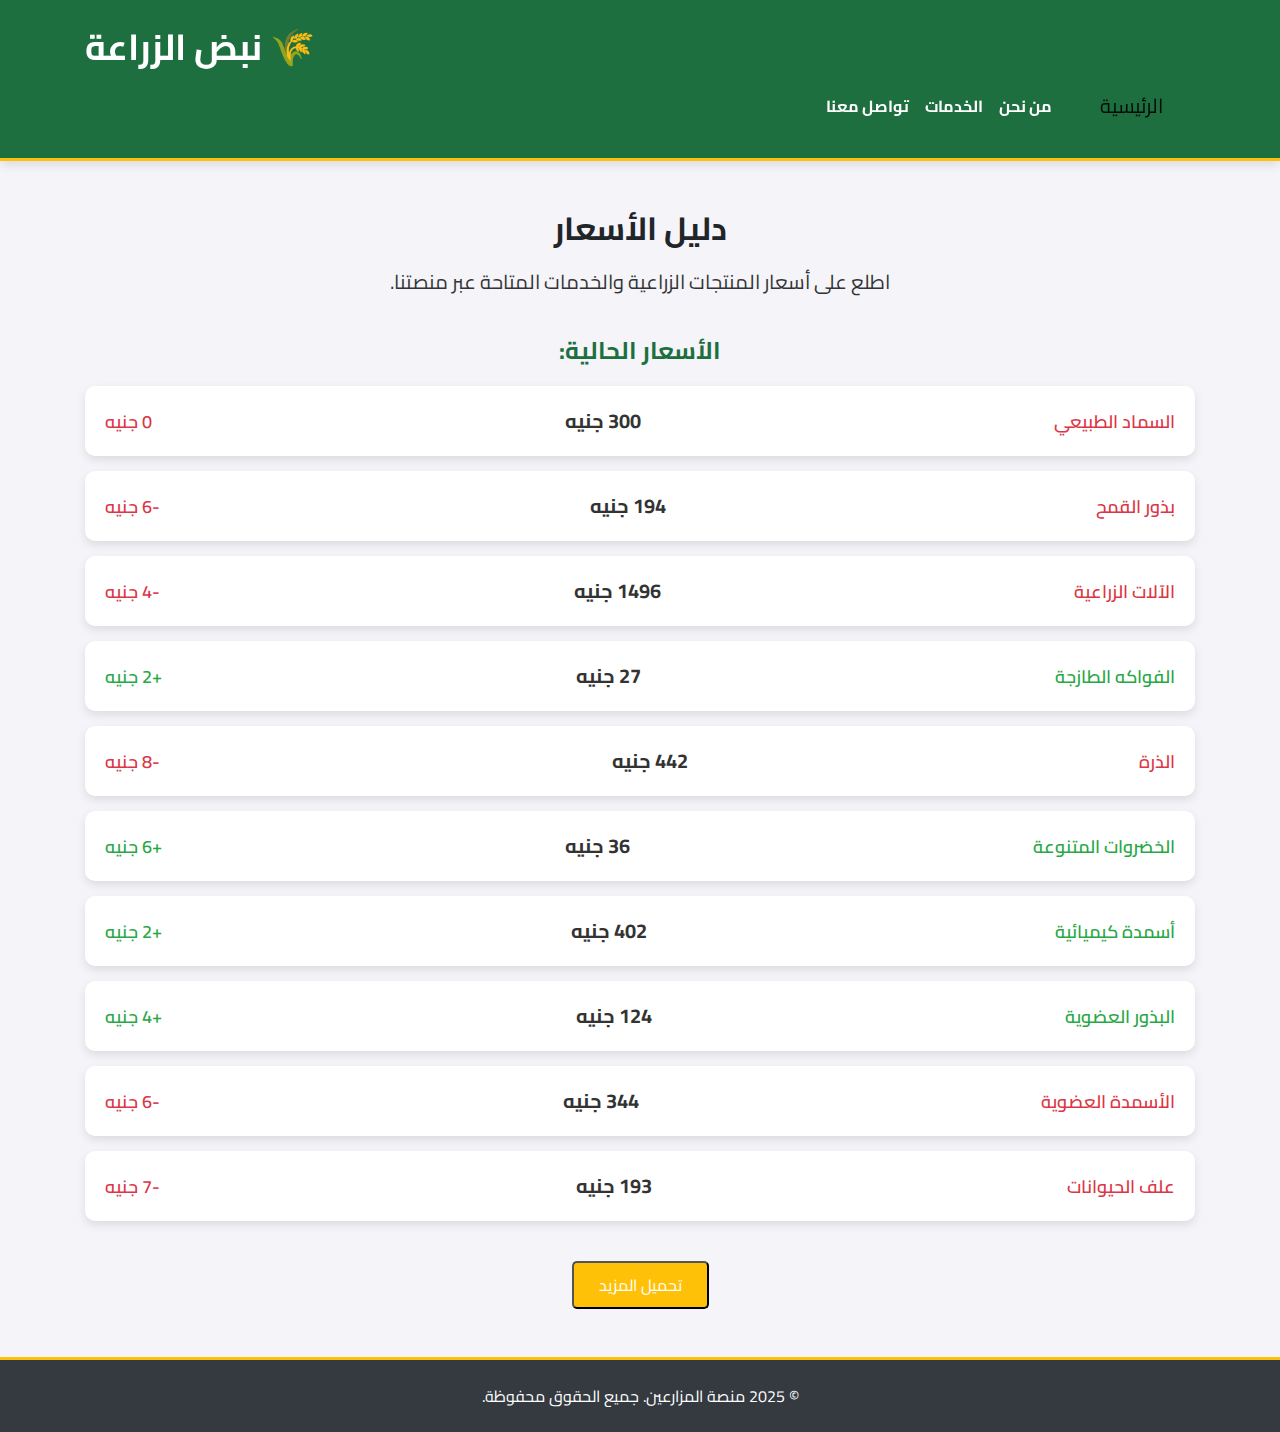
<file: price-guide (1).html>
<!DOCTYPE html>
<html lang="ar" dir="rtl">
<head>
    <meta charset="UTF-8">
    <meta name="viewport" content="width=device-width, initial-scale=1.0">
    <title>دليل الأسعار | منصة المزارعين</title>
    <link href="https://fonts.googleapis.com/css2?family=Cairo:wght@400;700&display=swap" rel="stylesheet">
    <link href="https://stackpath.bootstrapcdn.com/bootstrap/4.5.2/css/bootstrap.min.css" rel="stylesheet">
    <link href="https://cdnjs.cloudflare.com/ajax/libs/font-awesome/5.15.3/css/all.min.css" rel="stylesheet">
    <link rel="stylesheet" href=".css">
    <style>
        /* تنسيق عام */
        body {
            font-family: 'Cairo', sans-serif;
            background-color: #f4f4f9;
            margin: 0;
            padding: 0;
        }

        /* الهيدر */
        .header {
            background-color: #1d6f3f; /* أخضر داكن */
            padding: 20px 0;
            color: white;
            box-shadow: 0 4px 10px rgba(0, 0, 0, 0.1);
            border-bottom: 3px solid #ffc107; /* خط أصفر عند الهيدر */
        }

        .navbar-nav .nav-link {
            color: white !important;
            font-weight: bold;
            padding: 12px 20px;
        }

        .navbar-nav .nav-link:hover {
            color: #ffc107 !important;
            background-color: rgba(255, 193, 7, 0.2);
            border-radius: 5px;
        }

        .logo {
            font-size: 36px;
            font-weight: bold;
            letter-spacing: 2px;
        }

        /* دليل الأسعار */
        .price-guide h3 {
            color: #1d6f3f;
            margin-top: 40px;
            font-size: 24px;
            font-weight: bold;
        }

        .price-guide ul {
            list-style-type: none;
            padding: 0;
            margin: 20px 0;
        }

        .price-guide ul li {
            background-color: #ffffff;
            margin: 15px 0;
            padding: 20px;
            border-radius: 10px;
            box-shadow: 0 4px 10px rgba(0, 0, 0, 0.1);
            display: flex;
            justify-content: space-between;
            align-items: center;
            transition: all 0.3s ease;
        }

        .price-guide ul li:hover {
            transform: translateY(-5px);
            box-shadow: 0 6px 15px rgba(0, 0, 0, 0.2);
        }

        .price-guide ul li span {
            font-weight: 600;
            font-size: 18px;
        }

        .price-guide ul li .price {
            font-size: 20px;
            color: #333;
            font-weight: bold;
        }

        .price-guide ul li.up {
            color: #28a745; /* أخضر */
        }

        .price-guide ul li.down {
            color: #dc3545; /* أحمر */
        }

        .price-guide p {
            font-size: 18px;
            color: #555;
            margin-top: 30px;
        }

        /* الفوتر */
        .footer {
            background-color: #343a40;
            color: white;
            padding: 30px 0;
            border-top: 3px solid #ffc107;
        }

        .footer p {
            margin: 0;
            font-size: 16px;
        }

        /* إضافة تأثيرات التمرير */
        .price-guide ul li span, .price-guide ul li .price {
            transition: color 0.3s ease, font-size 0.3s ease;
        }

        .price-guide ul li:hover span, .price-guide ul li:hover .price {
            color: #ffc107;
            font-size: 22px;
        }

        /* تحسين التباعد */
        .service-detail h2 {
            font-size: 32px;
            font-weight: bold;
            margin-bottom: 20px;
        }

        .service-detail p {
            font-size: 20px;
            color: #333;
        }

        /* تحسين الأزرار */
        .btn-custom {
            background-color: #28a745;
            color: white;
            padding: 10px 20px;
            border-radius: 5px;
            transition: background-color 0.3s ease;
            font-size: 16px;
            font-weight: bold;
        }

        .btn-custom:hover {
            background-color: #218838;
        }

        /* زر تحميل المزيد */
        .load-more-btn {
            background-color: #ffc107;
            color: white;
            border-radius: 5px;
            padding: 10px 25px;
            font-size: 16px;
            margin-top: 20px;
            transition: background-color 0.3s ease;
        }

        .load-more-btn:hover {
            background-color: #e0a800;
        }
    </style>
</head>
<body>

    <!-- الهيدر -->
    <header class="header sticky-top">
        <div class="container">
            <div class="logo">🌾 نبض الزراعة</div>
            <nav class="navbar navbar-expand-lg navbar-light">
                <a class="navbar-brand" href="index.html">الرئيسية</a>
                <button class="navbar-toggler" type="button" data-toggle="collapse" data-target="#navbarNav" aria-controls="navbarNav" aria-expanded="false" aria-label="Toggle navigation">
                    <span class="navbar-toggler-icon"></span>
                </button>
                <div class="collapse navbar-collapse" id="navbarNav">
                    <ul class="navbar-nav ml-auto">
                        <li class="nav-item">
                            <a class="nav-link" href="about-1.html">من نحن</a>
                        </li>
                        <li class="nav-item">
                            <a class="nav-link" href="services (1).html">الخدمات</a>
                        </li>
                        <li class="nav-item">
                            <a class="nav-link" href="Contact (1).html">تواصل معنا</a>
                        </li>
                    </ul>
                </div>
            </nav>
        </div>
    </header>

    <!-- محتوى الخدمة -->
    <section class="service-detail py-5">
        <div class="container text-center">
            <h2>دليل الأسعار</h2>
            <p>اطلع على أسعار المنتجات الزراعية والخدمات المتاحة عبر منصتنا.</p>
            
            <div class="price-guide">
                <h3>الأسعار الحالية:</h3>
                <ul id="priceList">
                    <!-- سيتم تحديث الأسعار هنا من خلال JavaScript -->
                </ul>
                <button class="load-more-btn">تحميل المزيد</button>
            </div>
        </div>
    </section>

    <!-- الفوتر -->
    <footer class="footer py-4">
        <div class="container text-center">
            <p>© 2025 منصة المزارعين. جميع الحقوق محفوظة.</p>
        </div>
    </footer>

    <!-- إضافة جافا سكريبت لتحديث الأسعار -->
    <script src="https://code.jquery.com/jquery-3.6.0.min.js"></script>
    <script src="https://stackpath.bootstrapcdn.com/bootstrap/4.5.2/js/bootstrap.bundle.min.js"></script>
    <script>
        // محاكاة تحديث الأسعار عشوائيًا
        const prices = [
            { name: "السماد الطبيعي", price: 300, change: 0 },
            { name: "بذور القمح", price: 200, change: 0 },
            { name: "الآلات الزراعية", price: 1500, change: 0 },
            { name: "الفواكه الطازجة", price: 25, change: 0 },
            { name: "الذرة", price: 450, change: 0 },
            { name: "الخضروات المتنوعة", price: 30, change: 0 },
            { name: "أسمدة كيميائية", price: 400, change: 0 },
            { name: "البذور العضوية", price: 120, change: 0 },
            { name: "الأسمدة العضوية", price: 350, change: 0 },
            { name: "علف الحيوانات", price: 200, change: 0 }
        ];

        // دالة لتحديث الأسعار
        function updatePrices() {
            let priceList = document.getElementById("priceList");
            priceList.innerHTML = ""; // مسح القائمة الحالية

            prices.forEach(item => {
                // محاكاة التغيير العشوائي في الأسعار
                let changeValue = Math.floor(Math.random() * 20) - 10; // عشوائي بين -10 و +10
                item.change = changeValue;
                item.price += changeValue;

                let li = document.createElement("li");
                li.classList.add(item.change > 0 ? "up" : "down");

                li.innerHTML = `
                    <span>${item.name}</span>
                    <span class="price">${item.price} جنيه</span>
                    <span class="change">${item.change > 0 ? `+${item.change}` : item.change} جنيه</span>
                `;
                priceList.appendChild(li);
            });
        }

        // استدعاء الدالة لتحديث الأسعار عند تحميل الصفحة
        updatePrices();

        // تحديث الأسعار كل 20 ثانية (محاكاة لحركة السوق)
        setInterval(updatePrices, 20000);
    </script>
</body>
</html>
</file>
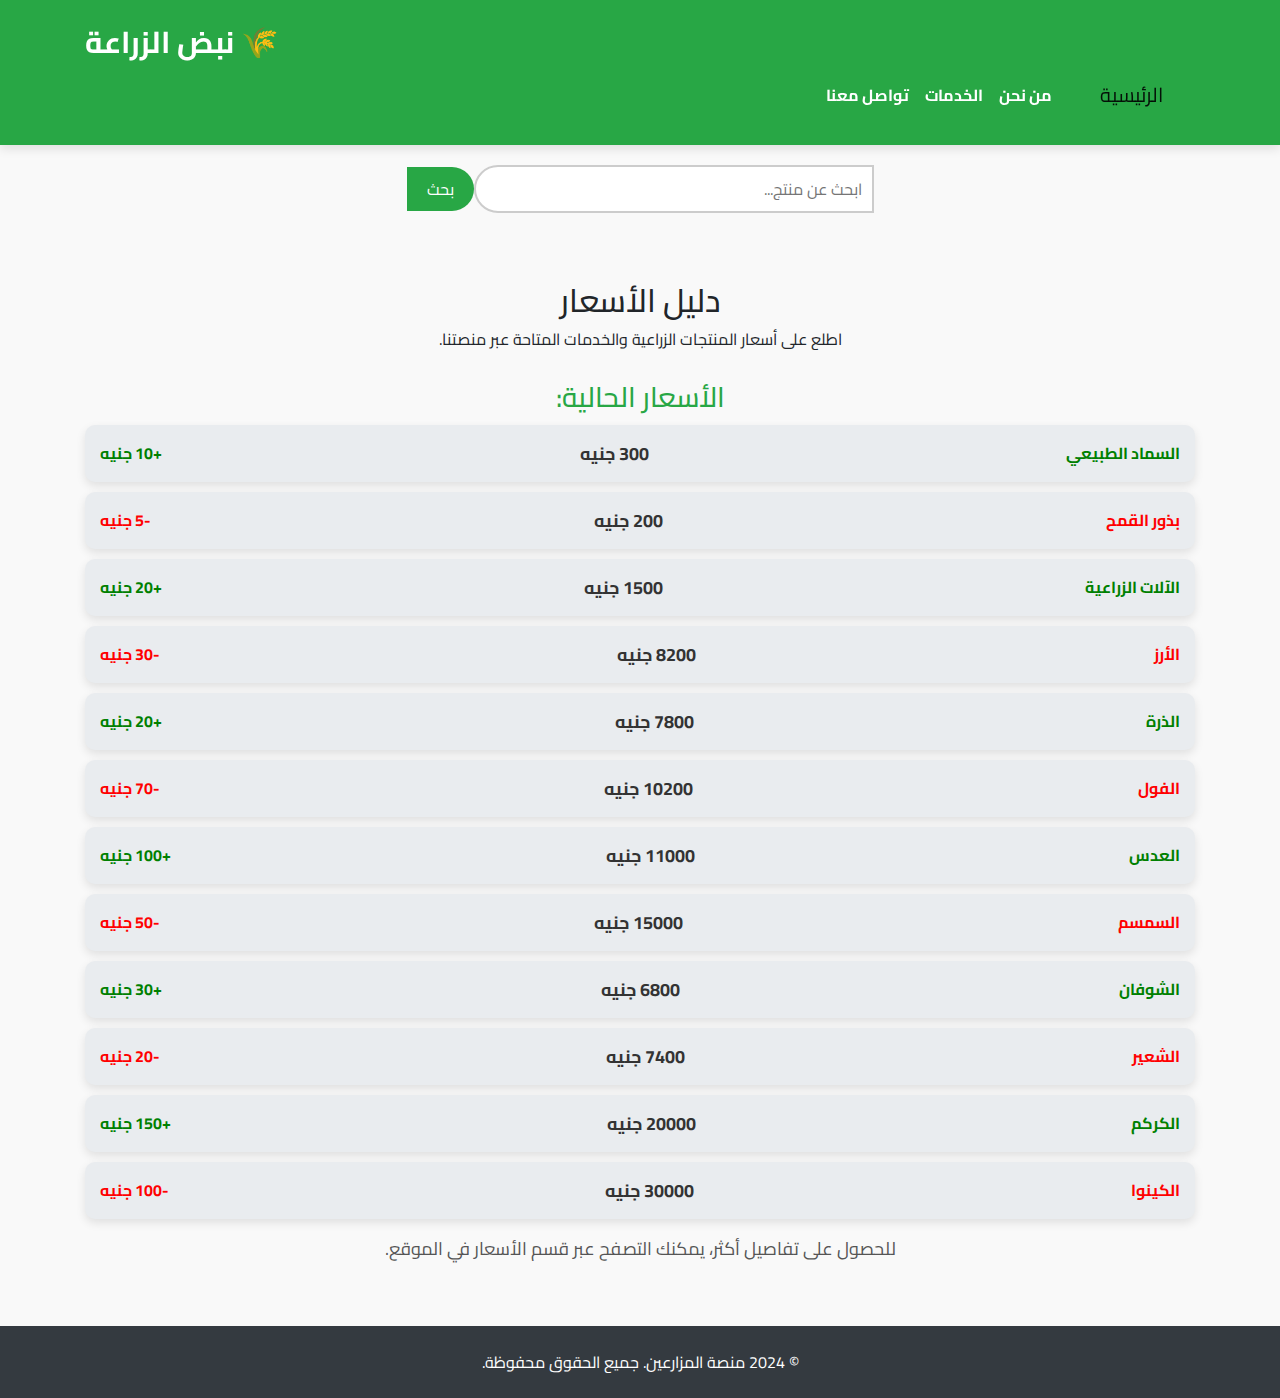
<file: price-guide.html>
<!DOCTYPE html>
<html lang="ar" dir="rtl">
<head>
    <meta charset="UTF-8">
    <meta name="viewport" content="width=device-width, initial-scale=1.0">
    <title>دليل الأسعار | منصة المزارعين</title>
    <link href="https://fonts.googleapis.com/css2?family=Cairo:wght@400;700&display=swap" rel="stylesheet">
    <link href="https://stackpath.bootstrapcdn.com/bootstrap/4.5.2/css/bootstrap.min.css" rel="stylesheet">
    <link href="https://cdnjs.cloudflare.com/ajax/libs/font-awesome/5.15.3/css/all.min.css" rel="stylesheet">
    <style>
        /* تنسيق عام */
        body {
            font-family: 'Cairo', sans-serif;
            background-color: #f9f9f9;
            margin: 0;
            padding: 0;
        }

        /* الهيدر */
        .header {
            background-color: #28a745;
            padding: 20px 0;
            color: white;
            box-shadow: 0 4px 10px rgba(0, 0, 0, 0.1);
        }

        .navbar-nav .nav-link {
            color: white !important;
            font-weight: bold;
            padding: 10px 15px;
        }

        .navbar-nav .nav-link:hover {
            color: #ffc107 !important;
        }

        .logo {
            font-size: 30px;
            font-weight: bold;
        }

        /* البحث */
        .search-box {
            width: 100%;
            max-width: 500px;
            margin: 20px auto;
            display: flex;
            align-items: center;
            justify-content: center;
        }

        .search-box input {
            width: 80%;
            padding: 10px;
            border: 2px solid #ccc;
            border-radius: 25px 0 0 25px;
            outline: none;
            font-size: 16px;
            transition: border-color 0.3s ease;
        }

        .search-box button {
            padding: 10px 20px;
            background-color: #28a745;
            color: white;
            border: none;
            border-radius: 0 25px 25px 0;
            cursor: pointer;
            font-size: 16px;
            transition: background-color 0.3s ease;
        }

        .search-box button:hover {
            background-color: #218838;
        }

        /* دليل الأسعار */
        .price-guide h3 {
            color: #28a745;
            margin-top: 30px;
        }

        .price-guide ul {
            list-style-type: none;
            padding: 0;
        }

        .price-guide ul li {
            background-color: #e9ecef;
            margin: 10px 0;
            padding: 15px;
            border-radius: 10px;
            box-shadow: 0 4px 10px rgba(0, 0, 0, 0.1);
            display: flex;
            justify-content: space-between;
            align-items: center;
            transition: transform 0.3s ease, box-shadow 0.3s ease;
        }

        .price-guide ul li:hover {
            transform: scale(1.02);
            box-shadow: 0 6px 15px rgba(0, 0, 0, 0.15);
        }

        .price-guide ul li span {
            font-weight: bold;
        }

        .price-guide ul li .price {
            font-size: 18px;
            color: #333;
        }

        .price-guide ul li.up {
            color: green;
        }

        .price-guide ul li.down {
            color: red;
        }

        .price-guide p {
            font-size: 18px;
            color: #555;
        }

        /* الفوتر */
        .footer {
            background-color: #343a40;
            color: white;
            padding: 20px 0;
        }

        .footer p {
            margin: 0;
        }
    </style>
</head>
<body>

    <!-- الهيدر -->
    <header class="header sticky-top">
        <div class="container">
            <div class="logo">🌾 نبض الزراعة</div>
            <nav class="navbar navbar-expand-lg navbar-light">
                <a class="navbar-brand" href="index.html">الرئيسية</a>
                <button class="navbar-toggler" type="button" data-toggle="collapse" data-target="#navbarNav" aria-controls="navbarNav" aria-expanded="false" aria-label="Toggle navigation">
                    <span class="navbar-toggler-icon"></span>
                </button>
                <div class="collapse navbar-collapse" id="navbarNav">
                    <ul class="navbar-nav ml-auto">
                        <li class="nav-item">
                            <a class="nav-link" href="about-1.html">من نحن</a>
                        </li>
                        <li class="nav-item">
                            <a class="nav-link" href="services (1).html">الخدمات</a>
                        </li>
                        <li class="nav-item">
                            <a class="nav-link" href="Contact (1).html">تواصل معنا</a>
                        </li>
                    </ul>
                </div>
            </nav>
        </div>
    </header>

    <!-- البحث -->
    <div class="search-box">
        <input type="text" id="searchInput" placeholder="ابحث عن منتج...">
        <button onclick="filterPrices()">بحث</button>
    </div>

    <!-- محتوى الخدمة -->
    <section class="service-detail py-5">
        <div class="container text-center">
            <h2>دليل الأسعار</h2>
            <p>اطلع على أسعار المنتجات الزراعية والخدمات المتاحة عبر منصتنا.</p>
            
            <div class="price-guide">
                <h3>الأسعار الحالية:</h3>
                <ul id="priceList">
                    <!-- سيتم تحديث الأسعار هنا من خلال JavaScript -->
                </ul>
                <p>للحصول على تفاصيل أكثر، يمكنك التصفح عبر قسم الأسعار في الموقع.</p>
            </div>
        </div>
    </section>

    <!-- الفوتر -->
    <footer class="footer py-4">
        <div class="container text-center">
            <p>© 2024 منصة المزارعين. جميع الحقوق محفوظة.</p>
        </div>
    </footer>

    <!-- إضافة جافا سكريبت لتحديث الأسعار -->
    <script src="https://code.jquery.com/jquery-3.6.0.min.js"></script>
    <script src="https://stackpath.bootstrapcdn.com/bootstrap/4.5.2/js/bootstrap.bundle.min.js"></script>
    <script>
        // قائمة الأسعار
        const prices = [
            { name: "السماد الطبيعي", price: 300, change: 10 },  // زيادة في السعر
            { name: "بذور القمح", price: 200, change: -5 },  // انخفاض في السعر
            { name: "الآلات الزراعية", price: 1500, change: 20 },  // زيادة في السعر
            { name: "الأرز", price: 8200, change: -30 },
            { name: "الذرة", price: 7800, change: 20 },
            { name: "الفول", price: 10200, change: -70 },
            { name: "العدس", price: 11000, change: 100 },
            { name: "السمسم", price: 15000, change: -50 },
            { name: "الشوفان", price: 6800, change: 30 },
            { name: "الشعير", price: 7400, change: -20 },
            { name: "الكركم", price: 20000, change: 150 },
            { name: "الكينوا", price: 30000, change: -100 }
        ];

        // دالة لإظهار الأسعار
        function displayPrices(filteredPrices) {
            let priceList = document.getElementById("priceList");
            priceList.innerHTML = ""; // مسح القائمة الحالية

            filteredPrices.forEach(item => {
                let li = document.createElement("li");
                li.classList.add(item.change > 0 ? "up" : "down");

                li.innerHTML = `
                    <span>${item.name}</span>
                    <span class="price">${item.price} جنيه</span>
                    <span class="change">${item.change > 0 ? `+${item.change}` : item.change} جنيه</span>
                `;
                priceList.appendChild(li);
            });
        }

        // عرض الأسعار عند تحميل الصفحة
        displayPrices(prices);

        // دالة للبحث عن المنتجات
        function filterPrices() {
            const query = document.getElementById("searchInput").value.trim().toLowerCase();
            const filteredPrices = prices.filter(item =>
                item.name.toLowerCase().includes(query)
            );
            displayPrices(filteredPrices);
        }
    </script>
</body>
</html>
</file>
<file: .css>
body {
    font-family: 'Cairo', sans-serif;
    line-height: 1.6;
    background-color: #f8f9fa;
    color: #333;
}


.header {
    background: #ffffff;
    box-shadow: 0px 4px 6px rgba(0, 0, 0, 0.1);
    padding: 10px 0;

}

.header .logo {
    font-size: 24px;
    font-weight: bold;
    color: #ffffff;
}

.hero{
    background: url('') no-repeat center center/cover;
    height: 70vh;
    text-align: center;
    color: #ffffff;
}

.services .card {
    background: #ffffff;
    box-shadow: 0px 4px 8px rgba(0, 0, 0, 0.1);
    border: none;
}

.services .card h3 {
    color: #28a745;
    font-weight: bold;
}

.footer {
    background: #333;
    color: #fff;
    padding: 20px 0;
}
.btn-animated {
    display: block; /* لجعل الزر يأخذ كامل المساحة */
    padding: 20px; /* إضافة padding لجعل الزر أكبر */
    text-align: center; /* توسيط النص داخل الزر */
    transition: transform 0.3s ease, box-shadow 0.3s ease;
    margin-bottom: 20px; /* إضافة مسافة بين الأزرار */
    border-radius: 8px; /* إضافة زوايا دائرية */
}

.btn-animated:hover {
    transform: translateY(-5px);
    box-shadow: 0 4px 20px  rgba(255, 255, 255, 0.2);
    text-decoration: none; /* إزالة خط تحت النص عند التمرير */
}
.btn-start {
    padding: 8px 16px; /* تقليل padding لجعل الزر أصغر */
    font-size: 14px; /* حجم الخط */
    border-radius: 5px; /* زوايا دائرية */
    transition: transform 0.3s ease, box-shadow 0.3s ease;
}

.btn-start:hover {
    transform: translateY(-3px); /* تحريك الزر لأعلى قليلاً عند التمرير */
    box-shadow: 0 4px 10px rgba(0, 0, 0, 0.2); /* إضافة ظل */
    background-color: #ffcc00; /* تغيير لون الخلفية عند التمرير */
    color: #000; /* تغيير لون النص عند التمرير */
}
 /* الهيدر */
 .header {
    background: rgba(0, 0, 0, 0.5); /* تغيير الخلفية لتكون شفافّة قليلاً */
    padding: 15px 0;
    color: white;
    position: fixed;
    top: 0;
    left: 0;
    right: 0;
    z-index: 999;
    width: 100%;
    box-shadow: 0 2px 10px rgba(0, 0, 0, 0.3);
    transition: background 0.3s ease;
}

.avbar-nav .nav-link {
    color: white !important;
    transition: color 0.3s ease, background 0.3s ease;
}

.navbar-nav .nav-link:hover {
    color: #ffcc00 !important;
    background: rgba(0, 0, 0, 0.3);
    border-radius: 5px;

}

.logo {
    font-size: 30px;
    color: #ffcc00;
    font-weight: bold;
}

/* قسم Hero */
.hero {
    background: rgba(0, 0, 0, 0.6);
    padding: 100px 0;
    text-align: center;
}

.hero h1 {
    font-size: 4rem; /* زيادة حجم النص */
    color: #fff;
    font-weight: bold;
    text-transform: uppercase;
    transition: transform 0.6s ease-in-out, opacity 0.6s ease-in-out;
}

.hero p {
    font-size: 1.8rem; /* تحسين وضوح النصوص */
    color: #fff;
    margin-bottom: 30px;
    letter-spacing: 1px;
    transition: transform 0.6s ease-in-out, opacity 0.6s ease-in-out;
}

.hero .btn-warning {
    background-color: #ffcc00;
    border-color: #ffcc00;
    padding: 15px 30px;
    font-size: 1.1rem;
    transition: background-color 0.3s ease, transform 0.3s ease;
}

.hero .btn-warning:hover {
    background-color: #e6b800;
    border-color: #e6b800;
    transform: scale(1.1);
}

.hero:hover h1, .hero:hover p {
    transform: translateY(-10px);
    opacity: 0.9;
}

/* قسم الخدمات */
.features {
    background-color: #f4f4f4;
    padding: 70px 0;
    margin-top: 120px;
}

.features h2 {
    font-size: 2.5rem;
    color: #2e8b57;
    margin-bottom: 40px;
    font-weight: bold;
    letter-spacing: 2px;
    text-transform: uppercase;
}

.feature-box {
    background-color: #ffffff;
    border-radius: 15px;
    padding: 40px;
    text-align: center;
    box-shadow: 0 10px 30px rgba(0, 0, 0, 0.1);
    transition: transform 0.3s ease, box-shadow 0.3s ease, background-color 0.3s ease;
    margin-bottom: 30px;
    position: relative;
    opacity: 0;
    transform: translateY(30px);
    animation: fadeInUp 0.8s ease-in-out forwards; /* تعديل وقت الحركة */
}

.feature-box i {
    font-size: 55px; /* زيادة حجم الأيقونات */
    color: #2e8b57;
    margin-bottom: 20px;
    transition: transform 0.3s ease, color 0.3s ease;
}

.feature-box h3 {
    color: #333;
    font-size: 1.5rem;
    margin-bottom: 15px;
    font-weight: 600;
}

.feature-box p {
    font-size: 1.1rem;
    color: #666;
}

.feature-box a {
    color: #333;
    text-decoration: none;
}

.feature-box a:hover {
    color: #2e8b57;
    text-decoration: underline;
}

.feature-box:hover {
    transform: translateY(-10px);
    box-shadow: 0 15px 45px rgba(49, 223, 6, 0.842);
    background-color: #00693596;
}

.feature-box:hover i {
    transform: rotate(360deg); /* تأثير دوران على الأيقونة */
    color: #ffffff; /* تغيير اللون عند التمرير */
}

@keyframes fadeInUp {
    to {
        opacity: 1;
        transform: translateY(0);
    }
}
.alert {
    position: fixed;
    top: 50%;
    left: 50%;
    transform: translate(-50%, -50%);
    background-color: #4CAF50;
    color: #fff;
    padding: 20px;
    border-radius: 10px;
    box-shadow: 0 0 10px rgba(0, 0, 0, 0.2);
    text-align: center;
    font-size: 18px;
    font-weight: bold;
    animation: fadeIn 1s;
  }
  
  .close {
    position: absolute;
    top: 10px;
    right: 10px;
    font-size: 24px;
    cursor: pointer;
  }
  
  .close:hover {
    color: #ccc;
  }
</file>
